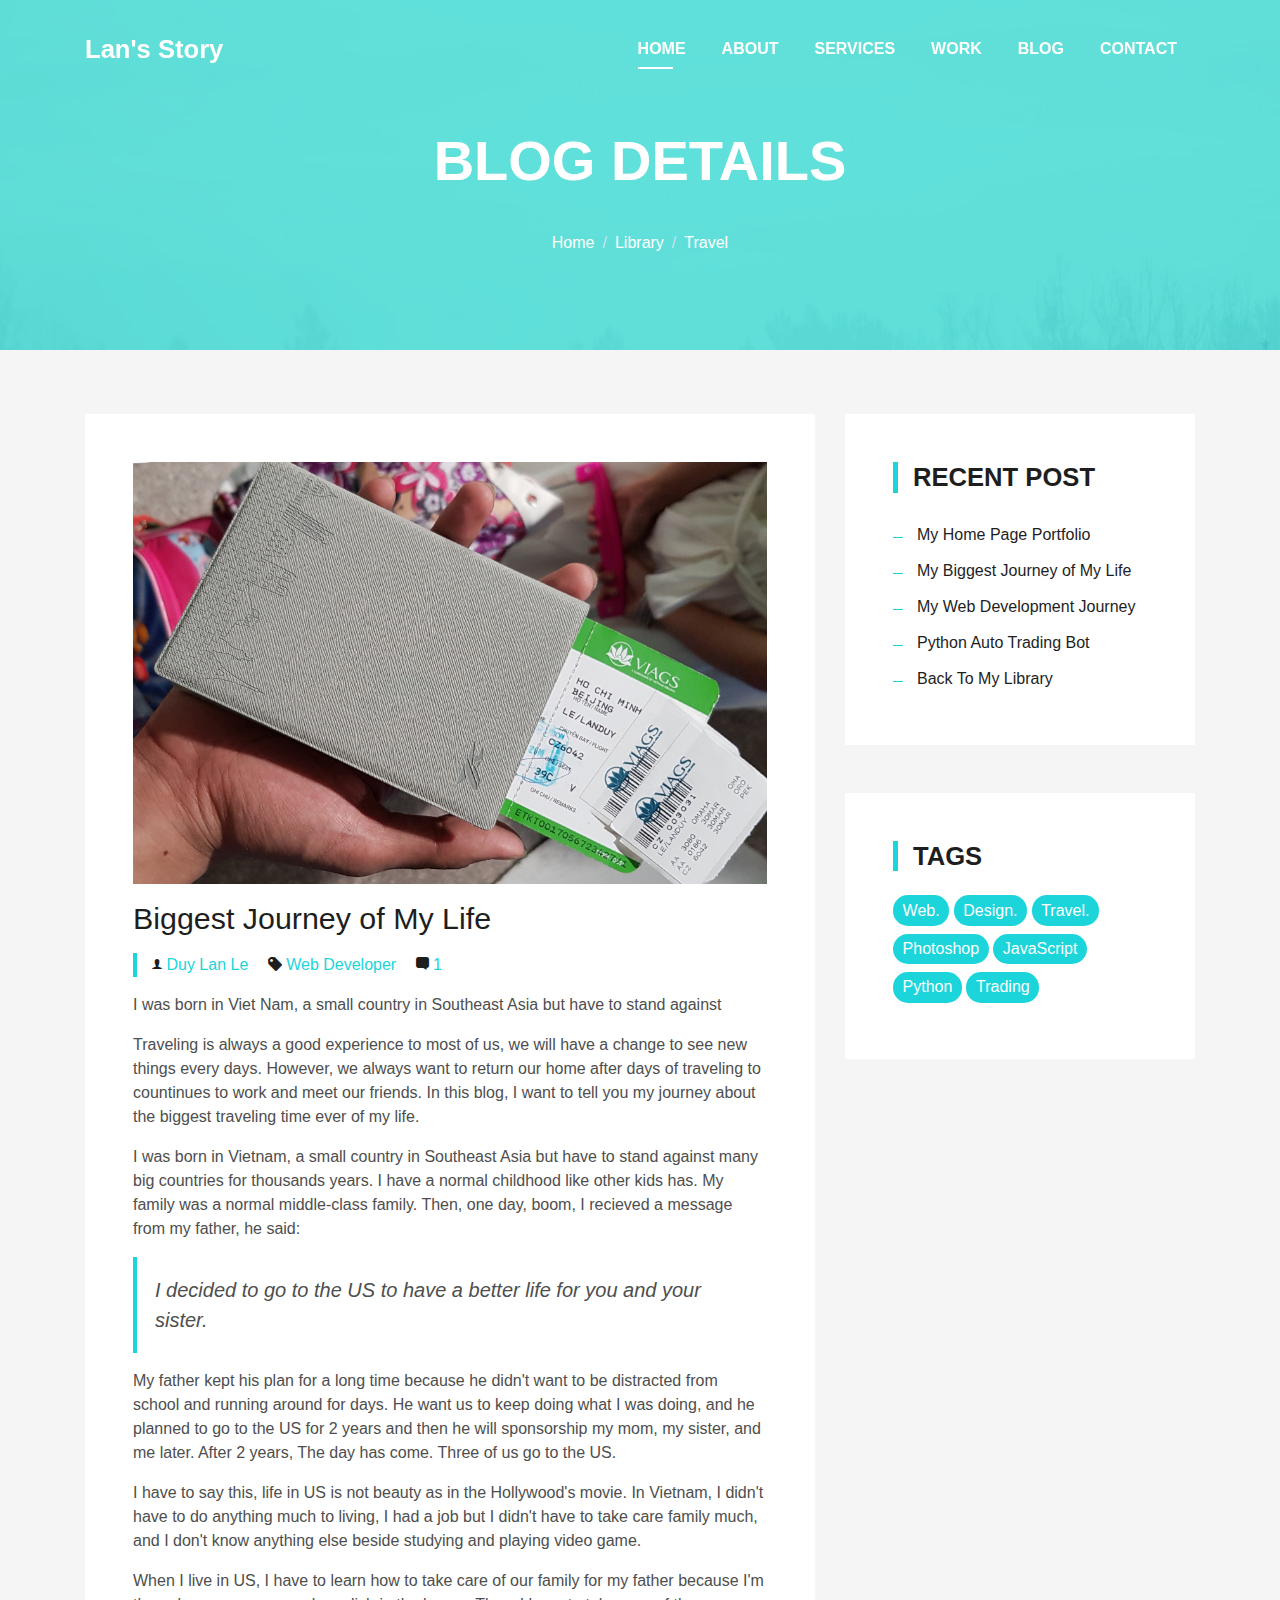
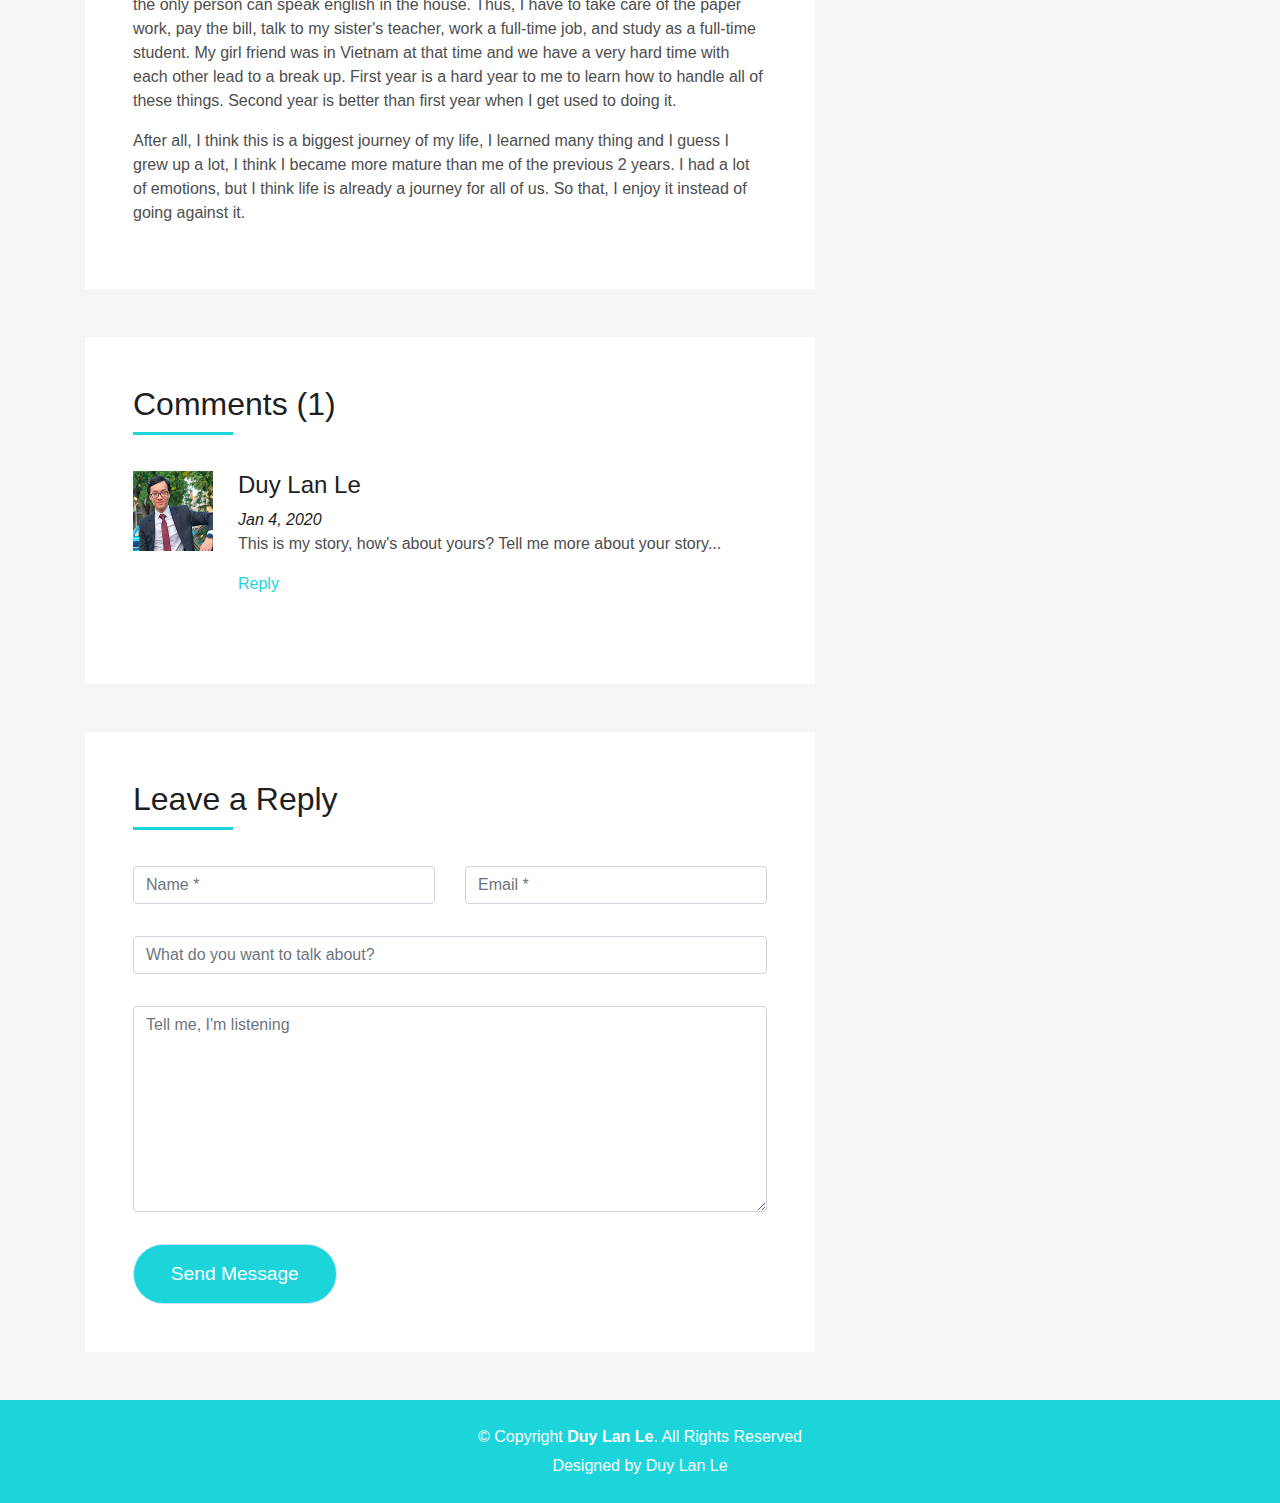
<file: blog-single.html>
<!DOCTYPE html>
<html lang="en">

<head>
  <meta charset="utf-8">
  <meta content="width=device-width, initial-scale=1.0" name="viewport">

  <title>Biggest Journey</title>
  <meta content="" name="description">
  <meta content="" name="keywords">

  <!-- Favicons -->
  <link href="img/favicon.png" rel="icon">
  <link href="img/apple-touch-icon.png" rel="apple-touch-icon">

  <!-- Vendor CSS Files -->
  <link href="css/bootstrap.min.css" rel="stylesheet">
  <link href="css/font-awesome.min.css" rel="stylesheet">
  <link href="css/ionicons.min.css" rel="stylesheet">
  <link href="css/owl.carousel.min.css" rel="stylesheet">
  <link href="css/venobox.css" rel="stylesheet">

  <!-- Template Main CSS File -->
  <link href="css/style.css" rel="stylesheet">
</head>

<body id="page-top">

  <!-- ======= Header/ Navbar ======= -->
  <nav class="navbar navbar-b navbar-trans navbar-expand-md fixed-top" id="mainNav">
    <div class="container">
      <a class="navbar-brand js-scroll" href="#page-top">Lan's Story</a>
      <button class="navbar-toggler collapsed" type="button" data-toggle="collapse" data-target="#navbarDefault" aria-controls="navbarDefault" aria-expanded="false" aria-label="Toggle navigation">
        <span></span>
        <span></span>
        <span></span>
      </button>
      <div class="navbar-collapse collapse justify-content-end" id="navbarDefault">
        <ul class="navbar-nav">
          <li class="nav-item">
            <a class="nav-link js-scroll active" href="index.html">Home</a>
          </li>
          <li class="nav-item">
            <a class="nav-link js-scroll" href="#about">About</a>
          </li>
          <li class="nav-item">
            <a class="nav-link js-scroll" href="#service">Services</a>
          </li>
          <li class="nav-item">
            <a class="nav-link js-scroll" href="#work">Work</a>
          </li>
          <li class="nav-item">
            <a class="nav-link js-scroll" href="#blog">Blog</a>
          </li>
          <li class="nav-item">
            <a class="nav-link js-scroll" href="#contact">Contact</a>
          </li>
        </ul>
      </div>
    </div>
  </nav>

  <div class="intro intro-single route bg-image" style="background-image: url(img/overlay-bg.jpg)">
    <div class="overlay-mf"></div>
    <div class="intro-content display-table">
      <div class="table-cell">
        <div class="container">
          <h2 class="intro-title mb-4">Blog Details</h2>
          <ol class="breadcrumb d-flex justify-content-center">
            <li class="breadcrumb-item">
              <a href="index.html">Home</a>
            </li>
            <li class="breadcrumb-item">
              <a href="library.html">Library</a>
            </li>
            <li class="breadcrumb-item">
              <a href="blog-single.html">Travel</a>
            </li>
          </ol>
        </div>
      </div>
    </div>
  </div>

  <main id="main">

    <!-- ======= Blog Single Section ======= -->
    <section class="blog-wrapper sect-pt4" id="blog">
      <div class="container">
        <div class="row">
          <div class="col-md-8">
            <div class="post-box">
              <div class="post-thumb">
                <img src="img/post-1.jpg" class="img-fluid" alt="">
              </div>
              <div class="post-meta">
                <h1 class="article-title">Biggest Journey of My Life</h1>
                <ul>
                  <li>
                    <span class="ion-ios-person"></span>
                    <a href="index.html">Duy Lan Le</a>
                  </li>
                  <li>
                    <span class="ion-pricetag"></span>
                    <a href="index.html">Web Developer</a>
                  </li>
                  <li>
                    <span class="ion-chatbox"></span>
                    <a href="#">1</a>
                  </li>
                </ul>
              </div>
              <div class="article-content">
                <p>
                  I was born in Viet Nam, a small country in Southeast Asia but have to stand against 
                </p>
                <p>
                  Traveling is always a good experience to most of us, we will have a 
                  change to see new things every days. However, we always want to return
                   our home after days of traveling to countinues to work and meet our
                    friends. In this blog, I want to tell you my journey about the biggest
                     traveling time ever of my life.
                </p>
                <p>
                  I was born in Vietnam, a small country in Southeast Asia but have to stand against
                   many big countries for thousands years. I have a normal childhood like other kids 
                   has. My family was  a normal middle-class family. Then, one day, boom, I recieved 
                   a message from my father, he said:
                </p>
                <blockquote class="blockquote">
                  <p class="mb-0">I decided to go to the US to have a better life for you and your sister.</p>
                </blockquote>
                <p>
                  My father kept his plan for a long time because he didn't want to be distracted from school
                   and running around for days. He want us to keep doing what I was doing, and he planned 
                   to go to the US for 2 years and then he will sponsorship my mom, my sister, and me 
                   later. After 2 years, The day has come. Three of us go to the US.
                </p>
                <p>
                  I have to say this, life in US is not beauty as in the Hollywood's movie. In Vietnam, 
                  I didn't have to do anything much to living, I had a job but I didn't have to take care
                   family much, and I don't know anything else beside studying and playing video game.
                </p>
                <p>
                  When I live in US, I have to learn how to take care of our family 
                  for my father because I'm the only person can speak english in the house. 
                  Thus, I have to take care of the paper work, pay the bill, talk to my sister's 
                  teacher, work a full-time job, and study as a full-time student. My girl friend
                   was in Vietnam at that time and we have a very hard time with each other lead to
                    a break up. First year is a hard year to me to learn how to handle all of these
                     things. Second year is better than first year when I get used to doing it. 
                </p>
                <p>
                  After all, I think this is a biggest journey of my life, I learned many thing and I
                   guess I grew up a lot, I think I became more mature than me of the previous 2 years. 
                   I had a lot of emotions, but I think life is already a journey for all of us. So that, 
                   I enjoy it instead of going against it.
                </p>
              </div>
            </div>
            <div class="box-comments">
              <div class="title-box-2">
                <h4 class="title-comments title-left">Comments (1)</h4>
              </div>
              <ul class="list-comments">
                <li>
                  <div class="comment-avatar">
                    <img src="img/testimonial-2.jpg" alt="">
                  </div>
                  <div class="comment-details">
                    <h4 class="comment-author">Duy Lan Le</h4>
                    <span>Jan 4, 2020</span>
                    <p>
                      This is my story, how's about yours? Tell me more about your story...
                    </p>
                    <a href="#">Reply</a>
                  </div>
                </li>
              </ul>
            </div>
            <div class="form-comments">
              <div class="title-box-2">
                <h3 class="title-left">
                  Leave a Reply
                </h3>
              </div>
              <form class="form-mf">
                <div class="row">
                  <div class="col-md-6 mb-3">
                    <div class="form-group">
                      <input type="text" class="form-control input-mf" id="inputName" placeholder="Name *" required>
                    </div>
                  </div>
                  <div class="col-md-6 mb-3">
                    <div class="form-group">
                      <input type="email" class="form-control input-mf" id="inputEmail1" placeholder="Email *" required>
                    </div>
                  </div>
                  <div class="col-md-12 mb-3">
                    <div class="form-group">
                      <input type="text" class="form-control input-mf" id="inputUrl" placeholder="What do you want to talk about?">
                    </div>
                  </div>
                  <div class="col-md-12 mb-3">
                    <div class="form-group">
                      <textarea id="textMessage" class="form-control input-mf" placeholder="Tell me, I'm listening" name="message" cols="45" rows="8" required></textarea>
                    </div>
                  </div>
                  <div class="col-md-12">
                    <button type="submit" class="button button-a button-big button-rouded">Send Message</button>
                  </div>
                </div>
              </form>
            </div>
          </div>
          <div class="col-md-4">
            <div class="widget-sidebar">
              <h5 class="sidebar-title">Recent Post</h5>
              <div class="sidebar-content">
                <ul class="list-sidebar">
                    <li>
                        <a href="index.html">My Home Page Portfolio</a>
                      </li>  
                  <li>
                    <a href="blog-single.html">My Biggest Journey of My Life</a>
                  </li>
                  <li>
                    <a href="Web_development.html">My Web Development Journey</a>
                  </li>
                  <li>
                    <a href="Trading_Bot.html">Python Auto Trading Bot</a>
                  </li>
                  <li>
                    <a href="library.html">Back To My Library</a>
                  </li>
                </ul>
              </div>
            </div>
            <div class="widget-sidebar widget-tags">
              <h5 class="sidebar-title">Tags</h5>
              <div class="sidebar-content">
                <ul>
                  <li>
                    <a href="#">Web.</a>
                  </li>
                  <li>
                    <a href="#">Design.</a>
                  </li>
                  <li>
                    <a href="#">Travel.</a>
                  </li>
                  <li>
                    <a href="#">Photoshop</a>
                  </li>
                  <li>
                    <a href="#">JavaScript</a>
                  </li>
                  <li>
                    <a href="#">Python</a>
                  </li>
                  <li>
                    <a href="#">Trading</a>
                  </li>
                </ul>
              </div>
            </div>
          </div>
        </div>
      </div><!-- End Blog Single Section -->

  </main><!-- End #main -->

  <!-- ======= Footer ======= -->
  <footer>
    <div class="container">
      <div class="row">
        <div class="col-sm-12">
          <div class="copyright-box">
            <p class="copyright">&copy; Copyright <strong>Duy Lan Le</strong>. All Rights Reserved</p>
            <div class="credits">
              Designed by <a href="index.html">Duy Lan Le</a>
            </div>
          </div>
        </div>
      </div>
    </div>
  </footer><!-- End  Footer -->

  <a href="#" class="back-to-top"><i class="fa fa-chevron-up"></i></a>
  <div id="preloader"></div>

  <!-- Vendor JS Files -->
  <script src="js/jquery.min.js"></script>
  <script src="js/bootstrap.bundle.min.js"></script>
  <script src="js/jquery.easing.min.js"></script>
  <script src="js/validate.js"></script>
  <script src="js/jquery.waypoints.min.js"></script>
  <script src="js/jquery.counterup.min.js"></script>
  <script src="js/owl.carousel.min.js"></script>
  <script src="js/typed.min.js"></script>
  <script src="js/venobox.min.js"></script>

  <!-- Template Main JS File -->
  <script src="js/main.js"></script>

</body>

</html>
</file>
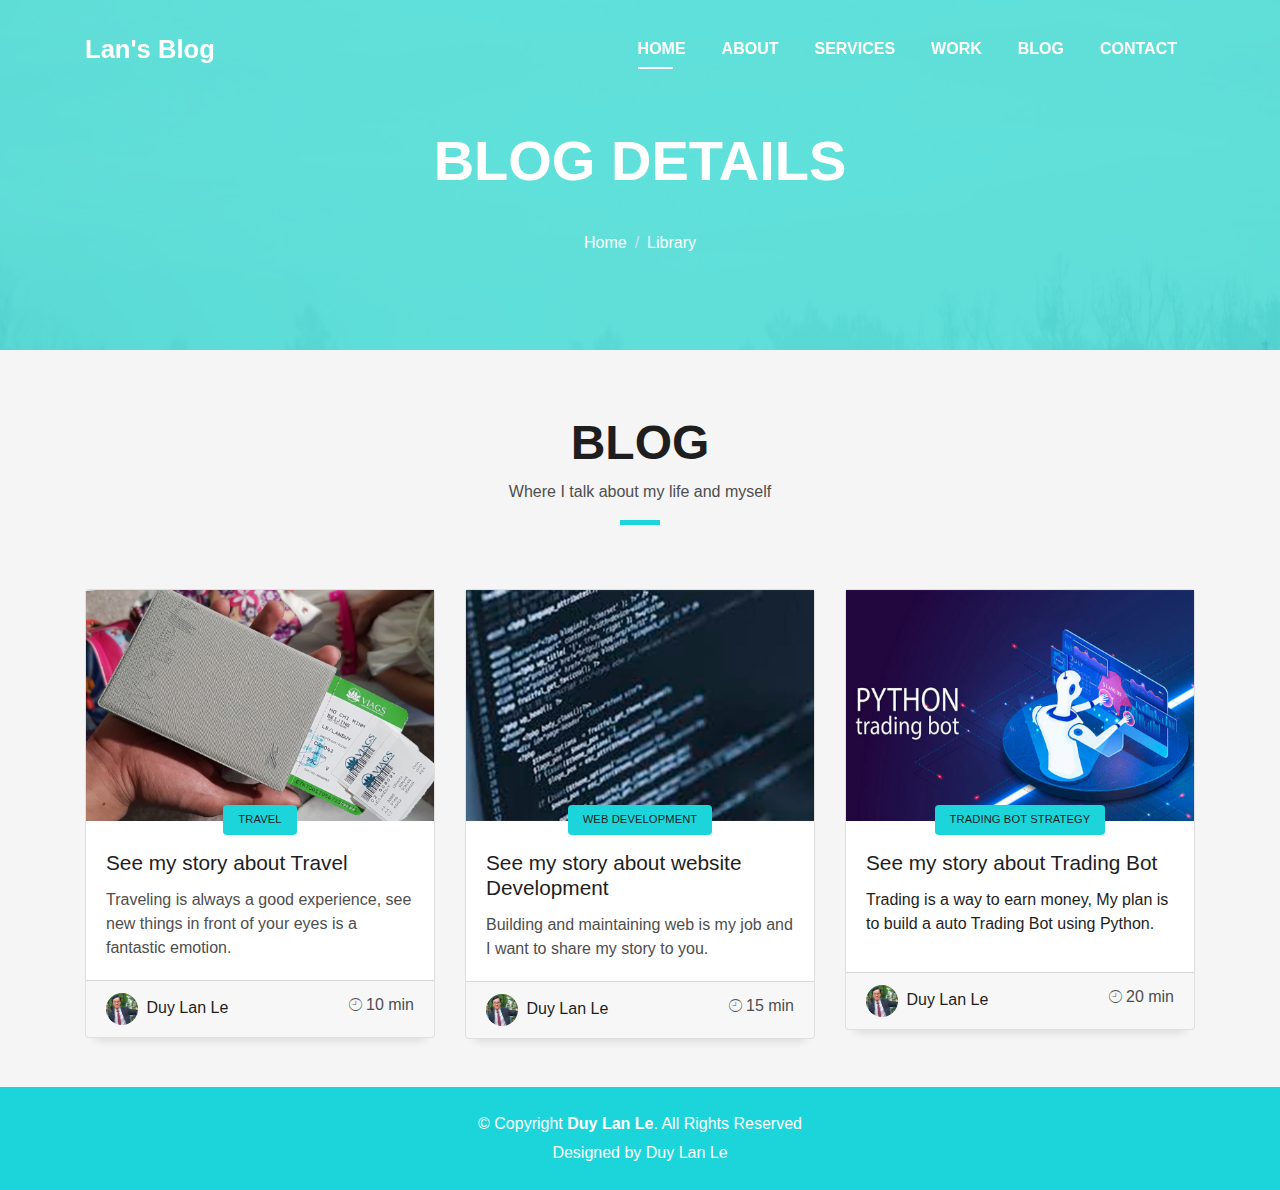
<file: library.html>
<!DOCTYPE html>
<html lang="en">

<head>
  <meta charset="utf-8">
  <meta content="width=device-width, initial-scale=1.0" name="viewport">

  <title>DevFolio Bootstrap Portfolio Template - Blog Single</title>
  <meta content="" name="description">
  <meta content="" name="keywords">

  <!-- Favicons -->
  <link href="img/favicon.png" rel="icon">
  <link href="img/apple-touch-icon.png" rel="apple-touch-icon">

  <!-- Vendor CSS Files -->
  <link href="css/bootstrap.min.css" rel="stylesheet">
  <link href="css/font-awesome.min.css" rel="stylesheet">
  <link href="css/ionicons.min.css" rel="stylesheet">
  <link href="css/owl.carousel.min.css" rel="stylesheet">
  <link href="css/venobox.css" rel="stylesheet">

  <!-- Template Main CSS File -->
  <link href="css/style.css" rel="stylesheet">
</head>

<body id="page-top">

  <!-- ======= Header/ Navbar ======= -->
  <nav class="navbar navbar-b navbar-trans navbar-expand-md fixed-top" id="mainNav">
    <div class="container">
      <a class="navbar-brand js-scroll" href="#page-top">Lan's Blog</a>
      <button class="navbar-toggler collapsed" type="button" data-toggle="collapse" data-target="#navbarDefault" aria-controls="navbarDefault" aria-expanded="false" aria-label="Toggle navigation">
        <span></span>
        <span></span>
        <span></span>
      </button>
      <div class="navbar-collapse collapse justify-content-end" id="navbarDefault">
        <ul class="navbar-nav">
          <li class="nav-item">
            <a class="nav-link js-scroll active" href="index.html">Home</a>
          </li>
          <li class="nav-item">
            <a class="nav-link js-scroll" href="index.html">About</a>
          </li>
          <li class="nav-item">
            <a class="nav-link js-scroll" href="index.html">Services</a>
          </li>
          <li class="nav-item">
            <a class="nav-link js-scroll" href="index.html">Work</a>
          </li>
          <li class="nav-item">
            <a class="nav-link js-scroll" href="index.html">Blog</a>
          </li>
          <li class="nav-item">
            <a class="nav-link js-scroll" href="index.html">Contact</a>
          </li>
        </ul>
      </div>
    </div>
  </nav>

  <div class="intro intro-single route bg-image" style="background-image: url(img/overlay-bg.jpg)">
    <div class="overlay-mf"></div>
    <div class="intro-content display-table">
      <div class="table-cell">
        <div class="container">
          <h2 class="intro-title mb-4">Blog Details</h2>
          <ol class="breadcrumb d-flex justify-content-center">
            <li class="breadcrumb-item">
              <a href="index.html">Home</a>
            </li>
            <li class="breadcrumb-item">
              <a href="library.html">Library</a>
            </li>
          </ol>
        </div>
      </div>
    </div>
  </div>

  <section id="blog" class="blog-mf sect-pt4 route">
    <div class="container">
      <div class="row">
        <div class="col-sm-12">
          <div class="title-box text-center">
            <h3 class="title-a">
              <a href="library.html ">Blog</a>
            </h3>
            <p class="subtitle-a">
              Where I talk about my life and myself
            </p>
            <div class="line-mf"></div>
          </div>
        </div>
      </div>
      <div class="row">
        <div class="col-md-4">
          <div class="card card-blog">
            <div class="card-img">
              <a href="blog-single.html"><img src="img/post-1.jpg" alt="" class="img-fluid"></a>
            </div>
            <div class="card-body">
              <div class="card-category-box">
                <div class="card-category">
                  <h6 class="category"><a href="blog-single.html">Travel</a></h6>
                </div>
              </div>
              <h3 class="card-title"><a href="blog-single.html">See my story about Travel</a></h3>
              <a href="blog-single.html" class="card-description">
                Traveling is always a good experience, see new things in front of your eyes is a fantastic emotion.
              </a>
            </div>
            <div class="card-footer">
              <div class="post-author">
                <a href="#">
                  <img src="img/testimonial-2.jpg" alt="" class="avatar rounded-circle">
                  <span class="author">Duy Lan Le</span>
                </a>
              </div>
              <div class="post-date">
                <span class="ion-ios-clock-outline"></span> 10 min
              </div>
            </div>
          </div>
        </div>
        <div class="col-md-4">
          <div class="card card-blog">
            <div class="card-img">
              <a href="Web_development.html"><img src="img/post-2.jpg" alt="" class="img-fluid"></a>
            </div>
            <div class="card-body">
              <div class="card-category-box">
                <div class="card-category">
                  <h6 class="category"><a href="Web_development.html">Web Development</a></h6>
                </div>
              </div>
              <h3 class="card-title"><a href="Web_development.html">See my story about website Development</a></h3>
              <a href="Web_development.html" class="card-description">
                Building and maintaining web is my job and I want to share my story to you.
              </a>
            </div>
            <div class="card-footer">
              <div class="post-author">
                <a href="#">
                  <img src="img/testimonial-2.jpg" alt="" class="avatar rounded-circle">
                  <span class="author">Duy Lan Le</span>
                </a>
              </div>
              <div class="post-date">
                <span class="ion-ios-clock-outline"></span> 15 min
              </div>
            </div>
          </div>
        </div>
        <div class="col-md-4">
          <div class="card card-blog">
            <div class="card-img">
              <a href="Trading_Bot.html"><img src="img/post-3.jpg" alt="" class="img-fluid"></a>
            </div>
            <div class="card-body">
              <div class="card-category-box">
                <div class="card-category">
                  <h6 class="category"><a href="Trading_Bot.html">Trading Bot Strategy</a></h6>
                </div>
              </div>
              <h3 class="card-title"><a href="Trading_Bot.html">See my story about Trading Bot</a></h3>
              <p class="card-description">
                <a href="Trading_Bot.html">Trading is a way to earn money, My plan is to build a auto Trading Bot using Python.</a>
              </p>
            </div>
            <div class="card-footer">
              <div class="post-author">
                <a href="#">
                  <img src="img/testimonial-2.jpg" alt="" class="avatar rounded-circle">
                  <span class="author">Duy Lan Le</span>
                </a>
              </div>
              <div class="post-date">
                <span class="ion-ios-clock-outline"></span> 20 min
              </div>
            </div>
          </div>
        </div>
      </div>
    </div>
  </section>

  <!-- ======= Footer ======= -->
  <footer>
    <div class="container">
      <div class="row">
        <div class="col-sm-12">
          <div class="copyright-box">
            <p class="copyright">&copy; Copyright <strong>Duy Lan Le</strong>. All Rights Reserved</p>
            <div class="credits">
              Designed by <a href="index.html">Duy Lan Le</a>
            </div>
          </div>
        </div>
      </div>
    </div>
  </footer><!-- End  Footer -->

  <a href="#" class="back-to-top"><i class="fa fa-chevron-up"></i></a>
  <div id="preloader"></div>

  <!-- Vendor JS Files -->
  <script src="js/jquery.min.js"></script>
  <script src="js/bootstrap.bundle.min.js"></script>
  <script src="js/jquery.easing.min.js"></script>
  <script src="js/validate.js"></script>
  <script src="js/jquery.waypoints.min.js"></script>
  <script src="js/jquery.counterup.min.js"></script>
  <script src="js/owl.carousel.min.js"></script>
  <script src="js/typed.min.js"></script>
  <script src="js/venobox.min.js"></script>

  <!-- Template Main JS File -->
  <script src="js/main.js"></script>

</body>

</html>
</file>
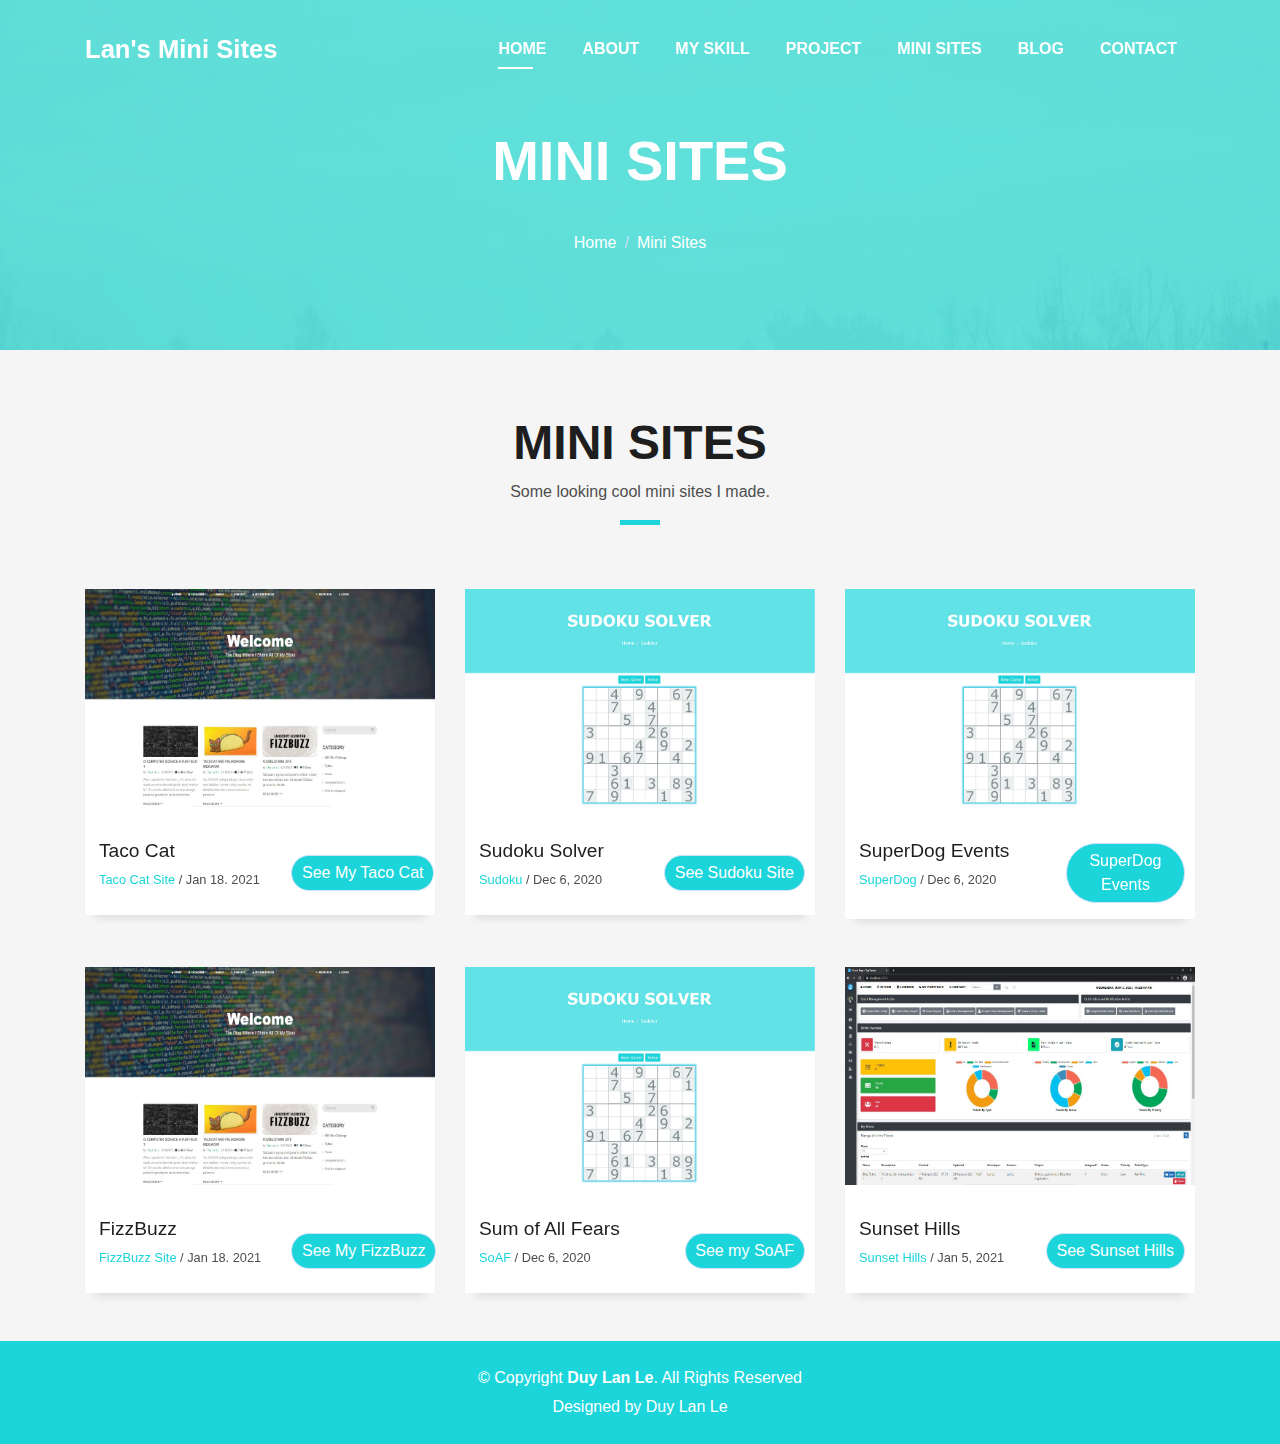
<file: mini_site.html>
<!DOCTYPE html>
<html lang="en">

<head>
  <meta charset="utf-8">
  <meta content="width=device-width, initial-scale=1.0" name="viewport">

  <title>Lan's Mini Sites</title>
  <meta content="" name="description">
  <meta content="" name="keywords">

  <!-- Favicons -->
  <link href="img/favicon.png" rel="icon">
  <link href="img/apple-touch-icon.png" rel="apple-touch-icon">

  <!-- Vendor CSS Files -->
  <link href="css/bootstrap.min.css" rel="stylesheet">
  <link href="css/font-awesome.min.css" rel="stylesheet">
  <link href="css/ionicons.min.css" rel="stylesheet">
  <link href="css/owl.carousel.min.css" rel="stylesheet">
  <link href="css/venobox.css" rel="stylesheet">
  <link href="https://cdnjs.cloudflare.com/ajax/libs/font-awesome/4.7.0/css/font-awesome.min.css" rel="stylesheet">

  <!-- Template Main CSS File -->
  <link href="css/style.css" rel="stylesheet">
  <link href="css/sweetalert2.css" rel="stylesheet">
</head>

<body id="page-top">

  <!-- ======= Header/ Navbar ======= -->
  <nav class="navbar navbar-b navbar-trans navbar-expand-md fixed-top" id="mainNav">
    <div class="container">
      <a class="navbar-brand js-scroll" href="#page-top">Lan's Mini Sites</a>
      <button class="navbar-toggler collapsed" type="button" data-toggle="collapse" data-target="#navbarDefault" aria-controls="navbarDefault" aria-expanded="false" aria-label="Toggle navigation">
        <span></span>
        <span></span>
        <span></span>
      </button>
      <div class="navbar-collapse collapse justify-content-end" id="navbarDefault">
        <ul class="navbar-nav">
          <li class="nav-item">
            <a class="nav-link js-scroll active" href="index.html">Home</a>
          </li>
          <li class="nav-item">
            <a class="nav-link js-scroll" href="index.html">About</a>
          </li>
          <li class="nav-item">
            <a class="nav-link js-scroll" href="index.html">My Skill</a>
          </li>
          <li class="nav-item">
            <a class="nav-link js-scroll" href="project_site.html">Project</a>
          </li>
          <li class="nav-item">
            <a class="nav-link js-scroll" href="mini_site.html">Mini Sites</a>
          </li>
          <li class="nav-item">
            <a class="nav-link js-scroll" href="library.html">Blog</a>
          </li>
          <li class="nav-item">
            <a class="nav-link js-scroll" href="contact.html">Contact</a>
          </li>
        </ul>
      </div>
    </div>
  </nav>

  <div class="intro intro-single route bg-image" style="background-image: url(img/overlay-bg.jpg)">
    <div class="overlay-mf"></div>
    <div class="intro-content display-table">
      <div class="table-cell">
        <div class="container">
          <h2 class="intro-title mb-4">Mini Sites</h2>
          <ol class="breadcrumb d-flex justify-content-center">
            <li class="breadcrumb-item">
              <a href="index.html">Home</a>
            </li>
            <li class="breadcrumb-item">
              <a href="mini_site.html">Mini Sites</a>
            </li>
          </ol>
        </div>
      </div>
    </div>
  </div>

  <section id="minisites" class="portfolio-mf sect-pt4 route">
    <div class="container">
      <div class="row">
        <div class="col-sm-12">
          <div class="title-box text-center">
            <h3 class="title-a">
              <a href="project_site.html">Mini Sites</a>
            </h3>
            <p class="subtitle-a">
              Some looking cool mini sites I made.
            </p>
            <div class="line-mf"></div>
          </div>
        </div>
      </div>
      <div class="row">
        <div class="col-md-4">
          <div class="work-box">
            <a href="img/work-1.jpg" data-gall="portfolioGallery" class="venobox">
              <div class="work-img">
                <img src="img/work-1.jpg" alt="" class="img-fluid">
              </div>
            </a>
            <div class="work-content">
              <div class="row">
                <div class="col-sm-7">
                  <h2 class="w-title">Taco Cat</h2>
                  <div class="w-more">
                    <span class="w-ctegory">Taco Cat Site</span> / <span class="w-date">Jan 18. 2021</span>
                  </div>
                </div>
                <div class="col-sm-5">
                  <div class="row">
                    <div class="w-like">
                      <button onclick="project_popup1()" class="button button-a btn-sm button-rouded">See My Taco Cat</button>
                    </div>
                    
                  </div>
                </div>
              </div>
            </div>
          </div>
        </div>
        <div class="col-md-4">
          <div class="work-box">
            <a href="img/project-1.jpg" data-gall="portfolioGallery" class="venobox">
              <div class="work-img">
                <img src="img/project-1.jpg" alt="" class="img-fluid">
              </div>
            </a>
            <div class="work-content">
              <div class="row">
                <div class="col-sm-6">
                  <h2 class="w-title">Sudoku Solver</h2>
                  <div class="w-more">
                    <span class="w-ctegory">Sudoku</span> / <span class="w-date">Dec 6, 2020</span>
                  </div>
                </div>
                <div class="col-sm-6">
                  <div class="w-like">
                    <button onclick="project_popup2()" class="button button-a btn-sm button-rouded">See Sudoku Site</button>
                  </div>
                </div>
              </div>
            </div>
          </div>
        </div>
        <div class="col-md-4">
          <div class="work-box">
            <a href="img/project-1.jpg" data-gall="portfolioGallery" class="venobox">
              <div class="work-img">
                <img src="img/project-1.jpg" alt="" class="img-fluid">
              </div>
            </a>
            <div class="work-content">
              <div class="row">
                <div class="col-sm-7">
                  <h2 class="w-title">SuperDog Events</h2>
                  <div class="w-more">
                    <span class="w-ctegory">SuperDog</span> / <span class="w-date">Dec 6, 2020</span>
                  </div>
                </div>
                <div class="col-sm-5">
                  <div class="w-like">
                    <button onclick="project_popup2()" class="button button-a btn-sm button-rouded">SuperDog Events</button>
                  </div>
                </div>
              </div>
            </div>
          </div>
        </div>
      </div>
      <div class="row">
        <div class="col-md-4">
          <div class="work-box">
            <a href="img/work-1.jpg" data-gall="portfolioGallery" class="venobox">
              <div class="work-img">
                <img src="img/work-1.jpg" alt="" class="img-fluid">
              </div>
            </a>
            <div class="work-content">
              <div class="row">
                <div class="col-sm-7">
                  <h2 class="w-title">FizzBuzz</h2>
                  <div class="w-more">
                    <span class="w-ctegory">FizzBuzz Site</span> / <span class="w-date">Jan 18. 2021</span>
                  </div>
                </div>
                <div class="col-sm-5">
                  <div class="row">
                    <div class="w-like">
                      <button onclick="project_popup1()" class="button button-a btn-sm button-rouded">See My FizzBuzz</button>
                    </div>
                    
                  </div>
                </div>
              </div>
            </div>
          </div>
        </div>
        <div class="col-md-4">
          <div class="work-box">
            <a href="img/project-1.jpg" data-gall="portfolioGallery" class="venobox">
              <div class="work-img">
                <img src="img/project-1.jpg" alt="" class="img-fluid">
              </div>
            </a>
            <div class="work-content">
              <div class="row">
                <div class="col-sm-6">
                  <h2 class="w-title">Sum of All Fears</h2>
                  <div class="w-more">
                    <span class="w-ctegory">SoAF</span> / <span class="w-date">Dec 6, 2020</span>
                  </div>
                </div>
                <div class="col-sm-6">
                  <div class="w-like">
                    <button onclick="project_popup2()" class="button button-a btn-sm button-rouded">See my SoAF</button>
                  </div>
                </div>
              </div>
            </div>
          </div>
        </div>
        <div class="col-md-4">
          <div class="work-box">
            <a href="img/work-3.jpg" data-gall="portfolioGallery" class="venobox">
              <div class="work-img">
                <img src="img/work-3.jpg" alt="" class="img-fluid">
              </div>
            </a>
            <div class="work-content">
              <div class="row">
                <div class="col-sm-6">
                  <h2 class="w-title">Sunset Hills</h2>
                  <div class="w-more">
                    <span class="w-ctegory">Sunset Hills</span> / <span class="w-date">Jan 5, 2021</span>
                  </div>
                </div>
                <div class="col-sm-6">
                  <div class="w-like">
                    <button onclick="project_popup3()" class="button button-a btn-sm button-rouded">See Sunset Hills</button>
                  </div>
                </div>
              </div>
            </div>
          </div>
        </div>
      </div>
      
      
  </section>

  <!-- ======= Footer ======= -->
  <footer>
    <div class="container">
      <div class="row">
        <div class="col-sm-12">
          <div class="copyright-box">
            <p class="copyright">&copy; Copyright <strong>Duy Lan Le</strong>. All Rights Reserved</p>
            <div class="credits">
              Designed by <a href="index.html">Duy Lan Le</a>
            </div>
          </div>
        </div>
      </div>
    </div>
  </footer><!-- End  Footer -->

  <a href="#" class="back-to-top"><i class="fa fa-chevron-up"></i></a>
  <div id="preloader"></div>

  <!-- Vendor JS Files -->
  <script src="js/jquery.min.js"></script>
  <script src="js/bootstrap.bundle.min.js"></script>
  <script src="js/jquery.easing.min.js"></script>
  <script src="js/validate.js"></script>
  <script src="js/jquery.waypoints.min.js"></script>
  <script src="js/jquery.counterup.min.js"></script>
  <script src="js/owl.carousel.min.js"></script>
  <script src="js/typed.min.js"></script>
  <script src="js/venobox.min.js"></script>
  <script src="js/site.js"></script>

  <!-- Template Main JS File -->
  <script src="js/main.js"></script>

</body>

</html>
</file>
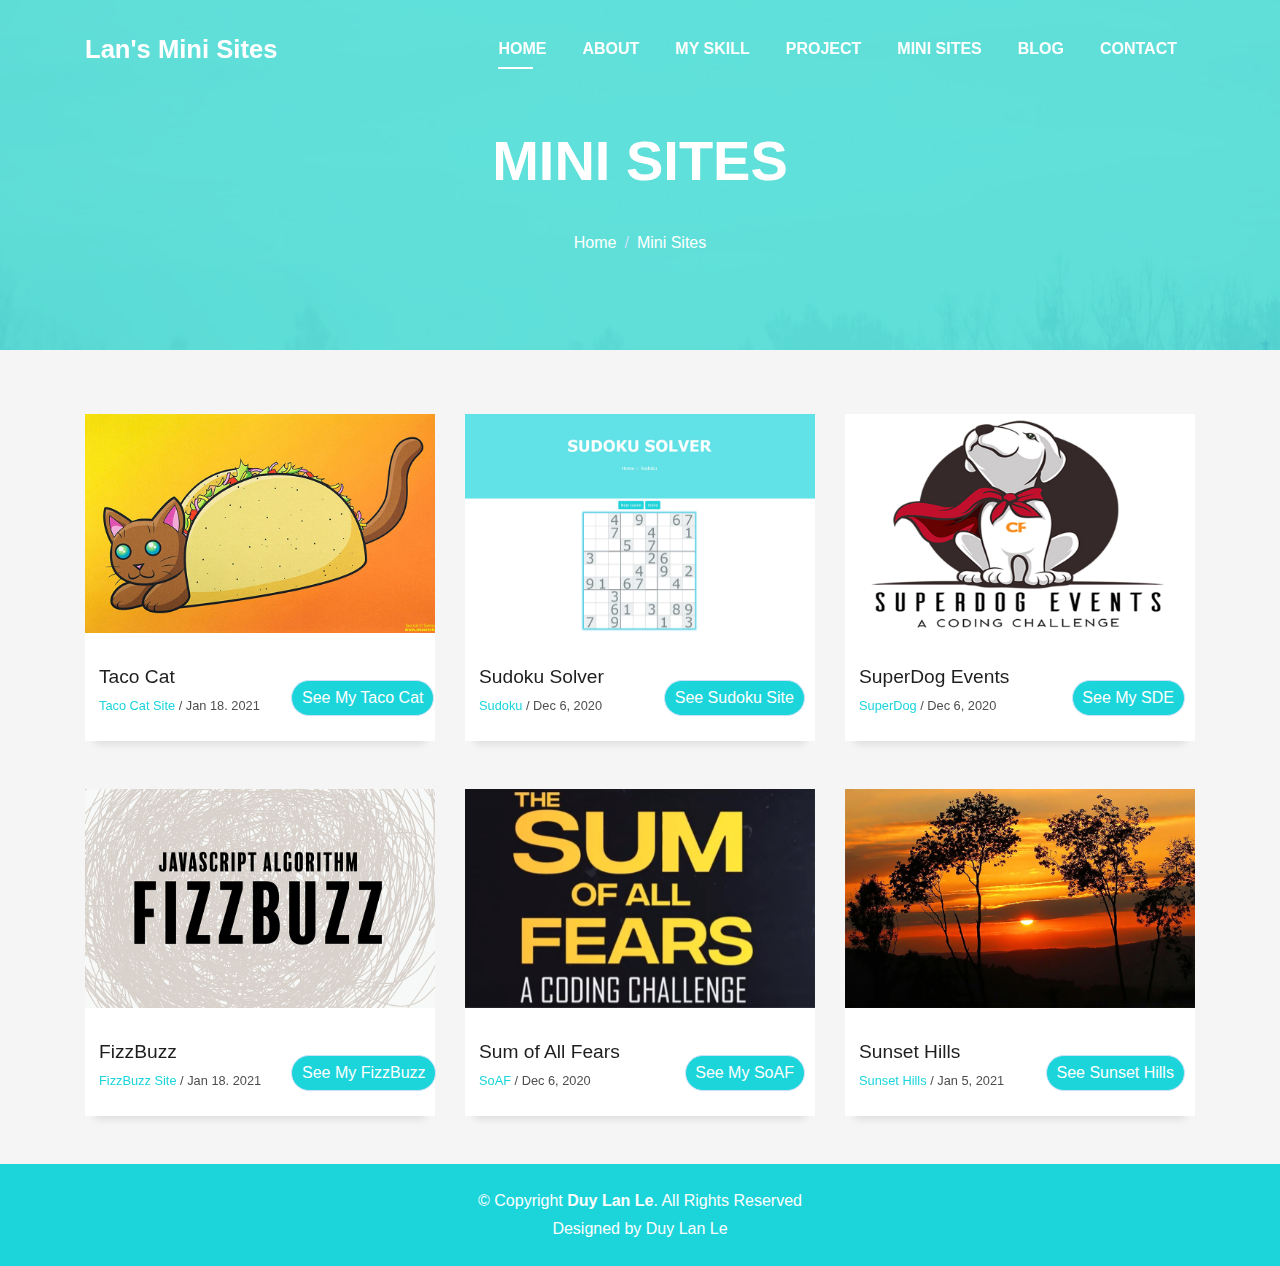
<file: mini_sites.html>
<!DOCTYPE html>
<html lang="en">

<head>
  <meta charset="utf-8">
  <meta content="width=device-width, initial-scale=1.0" name="viewport">

  <title>Lan's Mini Sites</title>
  <meta content="" name="description">
  <meta content="" name="keywords">

  <!-- Favicons -->
  <link href="img/favicon.png" rel="icon">
  <link href="img/apple-touch-icon.png" rel="apple-touch-icon">

  <!-- Vendor CSS Files -->
  <link href="css/bootstrap.min.css" rel="stylesheet">
  <link href="css/font-awesome.min.css" rel="stylesheet">
  <link href="css/ionicons.min.css" rel="stylesheet">
  <link href="css/owl.carousel.min.css" rel="stylesheet">
  <link href="css/venobox.css" rel="stylesheet">
  <link href="https://cdnjs.cloudflare.com/ajax/libs/font-awesome/4.7.0/css/font-awesome.min.css" rel="stylesheet">

  <!-- Template Main CSS File -->
  <link href="css/style.css" rel="stylesheet">
  <link href="css/sweetalert2.css" rel="stylesheet">
</head>

<body>

  <!-- ======= Header/ Navbar ======= -->
  <nav class="navbar navbar-b navbar-trans navbar-expand-md fixed-top" id="mainNav">
    <div class="container">
      <a class="navbar-brand js-scroll" href="#page-top">Lan's Mini Sites</a>
      <button class="navbar-toggler collapsed" type="button" data-toggle="collapse" data-target="#navbarDefault" aria-controls="navbarDefault" aria-expanded="false" aria-label="Toggle navigation">
        <span></span>
        <span></span>
        <span></span>
      </button>
      <div class="navbar-collapse collapse justify-content-end" id="navbarDefault">
        <ul class="navbar-nav">
          <li class="nav-item">
            <a class="nav-link js-scroll active" target="_blank" href="index.html">Home</a>
          </li>
          <li class="nav-item">
            <a class="nav-link js-scroll" target="_blank" href="index.html">About</a>
          </li>
          <li class="nav-item">
            <a class="nav-link js-scroll" target="_blank" href="index.html">My Skill</a>
          </li>
          <li class="nav-item">
            <a class="nav-link js-scroll" target="_blank" href="project_site.html">Project</a>
          </li>
          <li class="nav-item">
            <a class="nav-link js-scroll" href="mini_sites.html">Mini Sites</a>
          </li>
          <li class="nav-item">
            <a class="nav-link js-scroll" target="_blank" href="library.html">Blog</a>
          </li>
          <li class="nav-item">
            <a class="nav-link js-scroll" target="_blank" href="contact.html">Contact</a>
          </li>
        </ul>
      </div>
    </div>
  </nav>

  <div class="intro intro-single route bg-image" style="background-image: url(img/overlay-bg.jpg)">
    <div class="overlay-mf"></div>
    <div class="intro-content display-table">
      <div class="table-cell">
        <div class="container">
          <h2 class="intro-title mb-4">Mini Sites</h2>
          <ol class="breadcrumb d-flex justify-content-center">
            <li class="breadcrumb-item">
              <a target="_blank" href="index.html">Home</a>
            </li>
            <li class="breadcrumb-item">
              <a href="mini_sites.html">Mini Sites</a>
            </li>
          </ol>
        </div>
      </div>
    </div>
  </div>

  <section id="minisites" class="portfolio-mf sect-pt4 route">
    <div class="container">
      
      <div class="row">
        <div class="col-md-4">
          <div class="work-box">
            <a href="img/taco-cat.jpg" data-gall="portfolioGallery" class="venobox">
              <div class="work-img">
                <img src="img/taco-cat.jpg" alt="" class="img-fluid">
              </div>
            </a>
            <div class="work-content">
              <div class="row">
                <div class="col-sm-7">
                  <h2 class="w-title">Taco Cat</h2>
                  <div class="w-more">
                    <span class="w-ctegory">Taco Cat Site</span> / <span class="w-date">Jan 18. 2021</span>
                  </div>
                </div>
                <div class="col-sm-5">
                  <div class="row">
                    <div class="w-like">
                      <button onclick="minisites_popup1()" class="button button-a btn-sm button-rouded">See My Taco Cat</button>
                    </div>
                  </div>
                </div>
              </div>
            </div>
          </div>
        </div>
        <div class="col-md-4">
          <div class="work-box">
            <a href="img/project-1.jpg" data-gall="portfolioGallery" class="venobox">
              <div class="work-img">
                <img src="img/project-1.jpg" alt="" class="img-fluid">
              </div>
            </a>
            <div class="work-content">
              <div class="row">
                <div class="col-sm-6">
                  <h2 class="w-title">Sudoku Solver</h2>
                  <div class="w-more">
                    <span class="w-ctegory">Sudoku</span> / <span class="w-date">Dec 6, 2020</span>
                  </div>
                </div>
                <div class="col-sm-6">
                  <div class="w-like">
                    <button onclick="minisites_popup2()" class="button button-a btn-sm button-rouded">See Sudoku Site</button>
                  </div>
                </div>
              </div>
            </div>
          </div>
        </div>
        <div class="col-md-4">
          <div class="work-box">
            <a href="img/superdog.jpg" data-gall="portfolioGallery" class="venobox">
              <div class="work-img">
                <img src="img/superdog.jpg" alt="" class="img-fluid">
              </div>
            </a>
            <div class="work-content">
              <div class="row">
                <div class="col-sm-7">
                  <h2 class="w-title">SuperDog Events</h2>
                  <div class="w-more">
                    <span class="w-ctegory">SuperDog</span> / <span class="w-date">Dec 6, 2020</span>
                  </div>
                </div>
                <div class="col-sm-5">
                  <div class="w-like">
                    <button onclick="minisites_popup3()" class="button button-a btn-sm button-rouded">See My SDE</button>
                  </div>
                </div>
              </div>
            </div>
          </div>
        </div>
      </div>
      <div class="row">
        <div class="col-md-4">
          <div class="work-box">
            <a href="img/fizzbuzz.jpg" data-gall="portfolioGallery" class="venobox">
              <div class="work-img">
                <img src="img/fizzbuzz.jpg" alt="" class="img-fluid">
              </div>
            </a>
            <div class="work-content">
              <div class="row">
                <div class="col-sm-7">
                  <h2 class="w-title">FizzBuzz</h2>
                  <div class="w-more">
                    <span class="w-ctegory">FizzBuzz Site</span> / <span class="w-date">Jan 18. 2021</span>
                  </div>
                </div>
                <div class="col-sm-5">
                  <div class="row">
                    <div class="w-like">
                      <button onclick="minisites_popup4()" class="button button-a btn-sm button-rouded">See My FizzBuzz</button>
                    </div>
                    
                  </div>
                </div>
              </div>
            </div>
          </div>
        </div>
        <div class="col-md-4">
          <div class="work-box">
            <a href="img/SumOfAllFears.jpg" data-gall="portfolioGallery" class="venobox">
              <div class="work-img">
                <img src="img/SumOfAllFears.jpg" alt="" class="img-fluid">
              </div>
            </a>
            <div class="work-content">
              <div class="row">
                <div class="col-sm-6">
                  <h2 class="w-title">Sum of All Fears</h2>
                  <div class="w-more">
                    <span class="w-ctegory">SoAF</span> / <span class="w-date">Dec 6, 2020</span>
                  </div>
                </div>
                <div class="col-sm-6">
                  <div class="w-like">
                    <button onclick="minisites_popup5()" class="button button-a btn-sm button-rouded">See My SoAF</button>
                  </div>
                </div>
              </div>
            </div>
          </div>
        </div>
        <div class="col-md-4">
          <div class="work-box">
            <a href="img/sunset.jpg" data-gall="portfolioGallery" class="venobox">
              <div class="work-img">
                <img src="img/sunset.jpg" alt="" class="img-fluid">
              </div>
            </a>
            <div class="work-content">
              <div class="row">
                <div class="col-sm-6">
                  <h2 class="w-title">Sunset Hills</h2>
                  <div class="w-more">
                    <span class="w-ctegory">Sunset Hills</span> / <span class="w-date">Jan 5, 2021</span>
                  </div>
                </div>
                <div class="col-sm-6">
                  <div class="w-like">
                    <button onclick="minisites_popup6()" class="button button-a btn-sm button-rouded">See Sunset Hills</button>
                  </div>
                </div>
              </div>
            </div>
          </div>
        </div>
      </div>
      
      
  </section>

  <!-- ======= Footer ======= -->
  <footer>
    <div class="container">
      <div class="row">
        <div class="col-sm-12">
          <div class="copyright-box">
            <p class="copyright">&copy; Copyright <strong>Duy Lan Le</strong>. All Rights Reserved</p>
            <div class="credits">
              Designed by <a href="index.html">Duy Lan Le</a>
            </div>
          </div>
        </div>
      </div>
    </div>
  </footer><!-- End  Footer -->

  <a href="#" class="back-to-top"><i class="fa fa-chevron-up"></i></a>
  <div id="preloader"></div>

  <!-- Vendor JS Files -->
  <script src="js/jquery.min.js"></script>
  <script src="js/bootstrap.bundle.min.js"></script>
  <script src="js/jquery.easing.min.js"></script>
  <script src="js/validate.js"></script>
  <script src="js/jquery.waypoints.min.js"></script>
  <script src="js/jquery.counterup.min.js"></script>
  <script src="js/owl.carousel.min.js"></script>
  <script src="js/typed.min.js"></script>
  <script src="js/venobox.min.js"></script>
  <script src="js/site.js"></script>
  <script src="js/sweetalert2.all.js"></script>
  <script src="js/sweetalert2.all.min.js"></script>
  <!-- Template Main JS File -->
  <script src="js/main.js"></script>

</body>

</html>
</file>
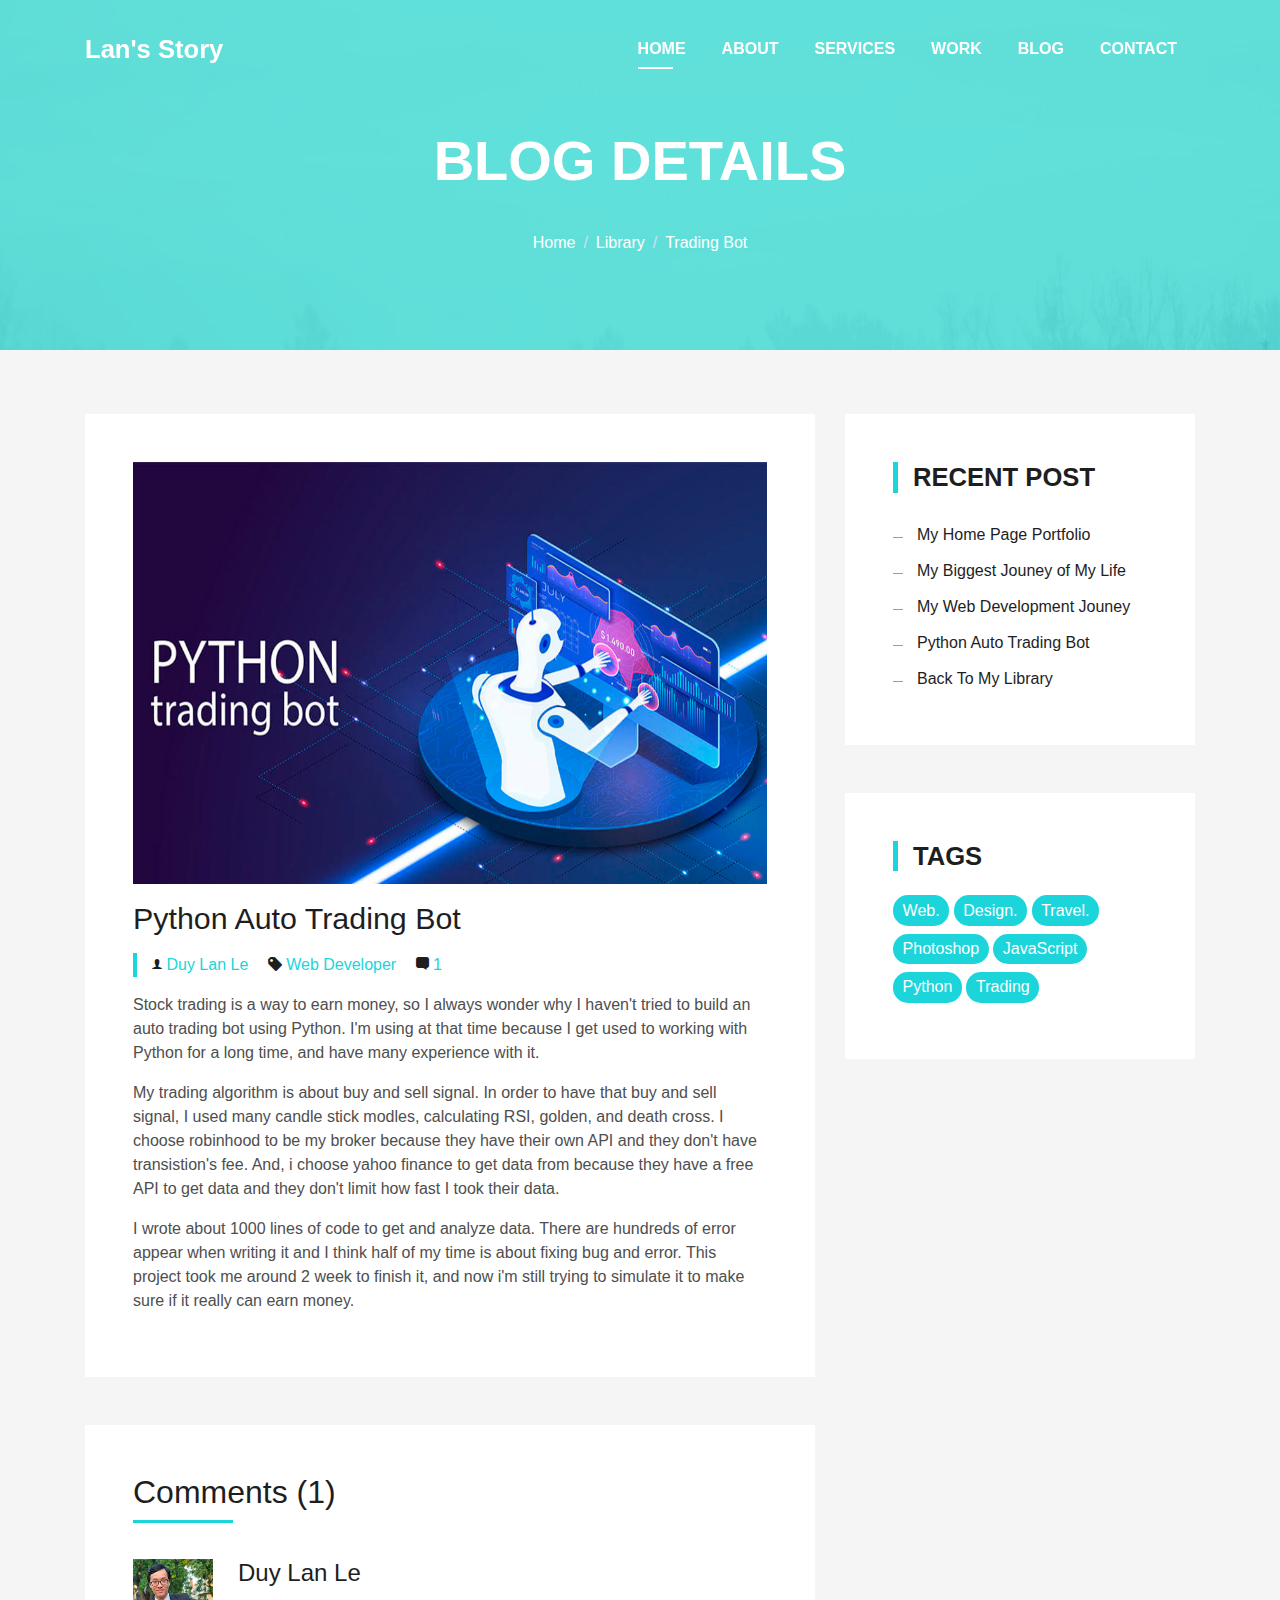
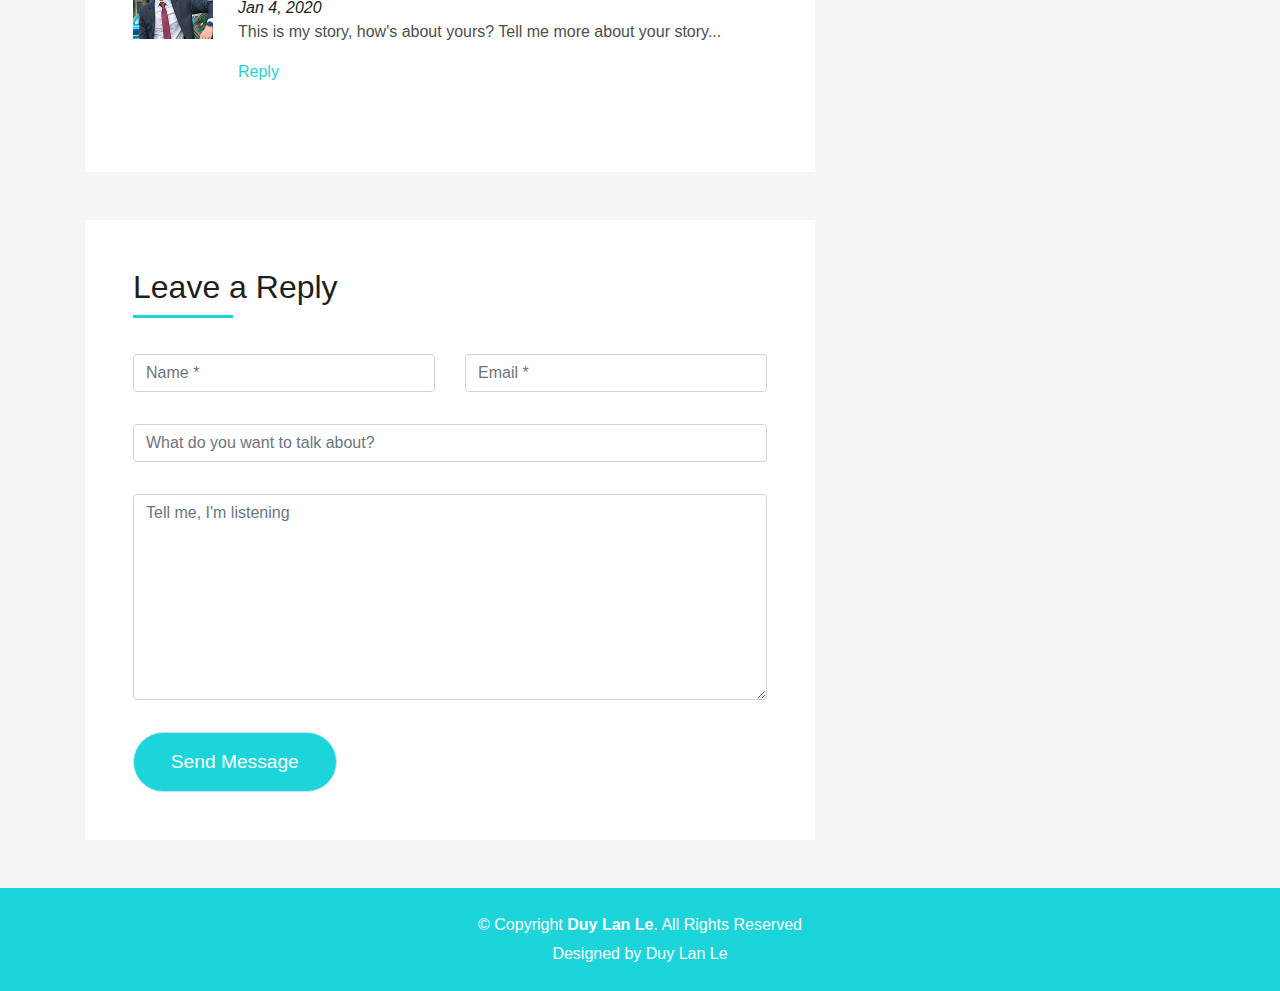
<file: Trading_Bot.html>
<!DOCTYPE html>
<html lang="en">

<head>
  <meta charset="utf-8">
  <meta content="width=device-width, initial-scale=1.0" name="viewport">

  <title>DevFolio Bootstrap Portfolio Template - Blog Single</title>
  <meta content="" name="description">
  <meta content="" name="keywords">

  <!-- Favicons -->
  <link href="img/favicon.png" rel="icon">
  <link href="img/apple-touch-icon.png" rel="apple-touch-icon">

  <!-- Vendor CSS Files -->
  <link href="css/bootstrap.min.css" rel="stylesheet">
  <link href="css/font-awesome.min.css" rel="stylesheet">
  <link href="css/ionicons.min.css" rel="stylesheet">
  <link href="css/owl.carousel.min.css" rel="stylesheet">
  <link href="css/venobox.css" rel="stylesheet">

  <!-- Template Main CSS File -->
  <link href="css/style.css" rel="stylesheet">
</head>

<body id="page-top">

  <!-- ======= Header/ Navbar ======= -->
  <nav class="navbar navbar-b navbar-trans navbar-expand-md fixed-top" id="mainNav">
    <div class="container">
      <a class="navbar-brand js-scroll" href="#page-top">Lan's Story</a>
      <button class="navbar-toggler collapsed" type="button" data-toggle="collapse" data-target="#navbarDefault" aria-controls="navbarDefault" aria-expanded="false" aria-label="Toggle navigation">
        <span></span>
        <span></span>
        <span></span>
      </button>
      <div class="navbar-collapse collapse justify-content-end" id="navbarDefault">
        <ul class="navbar-nav">
          <li class="nav-item">
            <a class="nav-link js-scroll active" href="index.html">Home</a>
          </li>
          <li class="nav-item">
            <a class="nav-link js-scroll" href="#about">About</a>
          </li>
          <li class="nav-item">
            <a class="nav-link js-scroll" href="#service">Services</a>
          </li>
          <li class="nav-item">
            <a class="nav-link js-scroll" href="#work">Work</a>
          </li>
          <li class="nav-item">
            <a class="nav-link js-scroll" href="#blog">Blog</a>
          </li>
          <li class="nav-item">
            <a class="nav-link js-scroll" href="#contact">Contact</a>
          </li>
        </ul>
      </div>
    </div>
  </nav>

  <div class="intro intro-single route bg-image" style="background-image: url(img/overlay-bg.jpg)">
    <div class="overlay-mf"></div>
    <div class="intro-content display-table">
      <div class="table-cell">
        <div class="container">
          <h2 class="intro-title mb-4">Blog Details</h2>
          <ol class="breadcrumb d-flex justify-content-center">
            <li class="breadcrumb-item">
              <a href="index.html">Home</a>
            </li>
            <li class="breadcrumb-item">
              <a href="library.html">Library</a>
            </li>
            <li class="breadcrumb-item">
                <a href="Trading_Bot.html">Trading Bot</a>
              </li>
            
          </ol>
        </div>
      </div>
    </div>
  </div>

  <main id="main">

    <!-- ======= Blog Single Section ======= -->
    <section class="blog-wrapper sect-pt4" id="blog">
      <div class="container">
        <div class="row">
          <div class="col-md-8">
            <div class="post-box">
              <div class="post-thumb">
                <img src="img/post-3.jpg" class="img-fluid" alt="">
              </div>
              <div class="post-meta">
                <h1 class="article-title">Python Auto Trading Bot</h1>
                <ul>
                  <li>
                    <span class="ion-ios-person"></span>
                    <a href="index.html">Duy Lan Le</a>
                  </li>
                  <li>
                    <span class="ion-pricetag"></span>
                    <a href="index.html">Web Developer</a>
                  </li>
                  <li>
                    <span class="ion-chatbox"></span>
                    <a href="#">1</a>
                  </li>
                </ul>
              </div>
              <div class="article-content">
                <p>
                    Stock trading is a way to earn money, so I always wonder 
                    why I haven't tried to build an auto trading bot using
                     Python. I'm using at that time because I get used to
                      working with Python for a long time, and have many 
                      experience with it.
                </p>
                <p>
                    My trading algorithm is about buy and sell signal. 
                    In order to have that buy and sell signal, I used many 
                    candle stick modles, calculating RSI, golden, and death 
                    cross. I choose robinhood to be my broker because they 
                    have their own API and they don't have transistion's fee. And, i
                     choose yahoo finance to get data from because they have a 
                     free API to get data and they don't limit how fast I took 
                     their data.
                </p>
                <p>
                    I wrote about 1000 lines of code to get and analyze 
                    data. There are hundreds of error appear when writing
                     it and I think half of my time is about fixing bug and
                      error. This project took me around 2 week to finish 
                      it, and now i'm still trying to simulate it to make
                       sure if it really can earn money.
                </p>
                
              </div>
            </div>
            <div class="box-comments">
              <div class="title-box-2">
                <h4 class="title-comments title-left">Comments (1)</h4>
              </div>
              <ul class="list-comments">
                <li>
                  <div class="comment-avatar">
                    <img src="img/testimonial-2.jpg" alt="">
                  </div>
                  <div class="comment-details">
                    <h4 class="comment-author">Duy Lan Le</h4>
                    <span>Jan 4, 2020</span>
                    <p>
                      This is my story, how's about yours? Tell me more about your story...
                    </p>
                    <a href="#">Reply</a>
                  </div>
                </li>
              </ul>
            </div>
            <div class="form-comments">
              <div class="title-box-2">
                <h3 class="title-left">
                  Leave a Reply
                </h3>
              </div>
              <form class="form-mf">
                <div class="row">
                  <div class="col-md-6 mb-3">
                    <div class="form-group">
                      <input type="text" class="form-control input-mf" id="inputName" placeholder="Name *" required>
                    </div>
                  </div>
                  <div class="col-md-6 mb-3">
                    <div class="form-group">
                      <input type="email" class="form-control input-mf" id="inputEmail1" placeholder="Email *" required>
                    </div>
                  </div>
                  <div class="col-md-12 mb-3">
                    <div class="form-group">
                      <input type="text" class="form-control input-mf" id="inputUrl" placeholder="What do you want to talk about?">
                    </div>
                  </div>
                  <div class="col-md-12 mb-3">
                    <div class="form-group">
                      <textarea id="textMessage" class="form-control input-mf" placeholder="Tell me, I'm listening" name="message" cols="45" rows="8" required></textarea>
                    </div>
                  </div>
                  <div class="col-md-12">
                    <button type="submit" class="button button-a button-big button-rouded">Send Message</button>
                  </div>
                </div>
              </form>
            </div>
          </div>
          <div class="col-md-4">
            <div class="widget-sidebar">
              <h5 class="sidebar-title">Recent Post</h5>
              <div class="sidebar-content">
                <ul class="list-sidebar">
                    <li>
                        <a href="index.html">My Home Page Portfolio</a>
                      </li>  
                  <li>
                    <a href="blog-single.html">My Biggest Jouney of My Life</a>
                  </li>
                  <li>
                    <a href="Web_development.html">My Web Development Jouney</a>
                  </li>
                  <li>
                    <a href="Trading_Bot.html">Python Auto Trading Bot</a>
                  </li>
                  <li>
                    <a href="library.html">Back To My Library</a>
                  </li>
                </ul>
              </div>
            </div>
            <div class="widget-sidebar widget-tags">
              <h5 class="sidebar-title">Tags</h5>
              <div class="sidebar-content">
                <ul>
                  <li>
                    <a href="#">Web.</a>
                  </li>
                  <li>
                    <a href="#">Design.</a>
                  </li>
                  <li>
                    <a href="#">Travel.</a>
                  </li>
                  <li>
                    <a href="#">Photoshop</a>
                  </li>
                  <li>
                    <a href="#">JavaScript</a>
                  </li>
                  <li>
                    <a href="#">Python</a>
                  </li>
                  <li>
                    <a href="#">Trading</a>
                  </li>
                </ul>
              </div>
            </div>
          </div>
        </div>
      </div>
    </section><!-- End Blog Single Section -->

  </main><!-- End #main -->

  <!-- ======= Footer ======= -->
  <footer>
    <div class="container">
      <div class="row">
        <div class="col-sm-12">
          <div class="copyright-box">
            <p class="copyright">&copy; Copyright <strong>Duy Lan Le</strong>. All Rights Reserved</p>
            <div class="credits">
              Designed by <a href="index.html">Duy Lan Le</a>
            </div>
          </div>
        </div>
      </div>
    </div>
  </footer><!-- End  Footer -->

  <a href="#" class="back-to-top"><i class="fa fa-chevron-up"></i></a>
  <div id="preloader"></div>

  <!-- Vendor JS Files -->
  <script src="js/jquery.min.js"></script>
  <script src="js/bootstrap.bundle.min.js"></script>
  <script src="js/jquery.easing.min.js"></script>
  <script src="js/validate.js"></script>
  <script src="js/jquery.waypoints.min.js"></script>
  <script src="js/jquery.counterup.min.js"></script>
  <script src="js/owl.carousel.min.js"></script>
  <script src="js/typed.min.js"></script>
  <script src="js/venobox.min.js"></script>

  <!-- Template Main JS File -->
  <script src="js/main.js"></script>

</body>

</html>
</file>
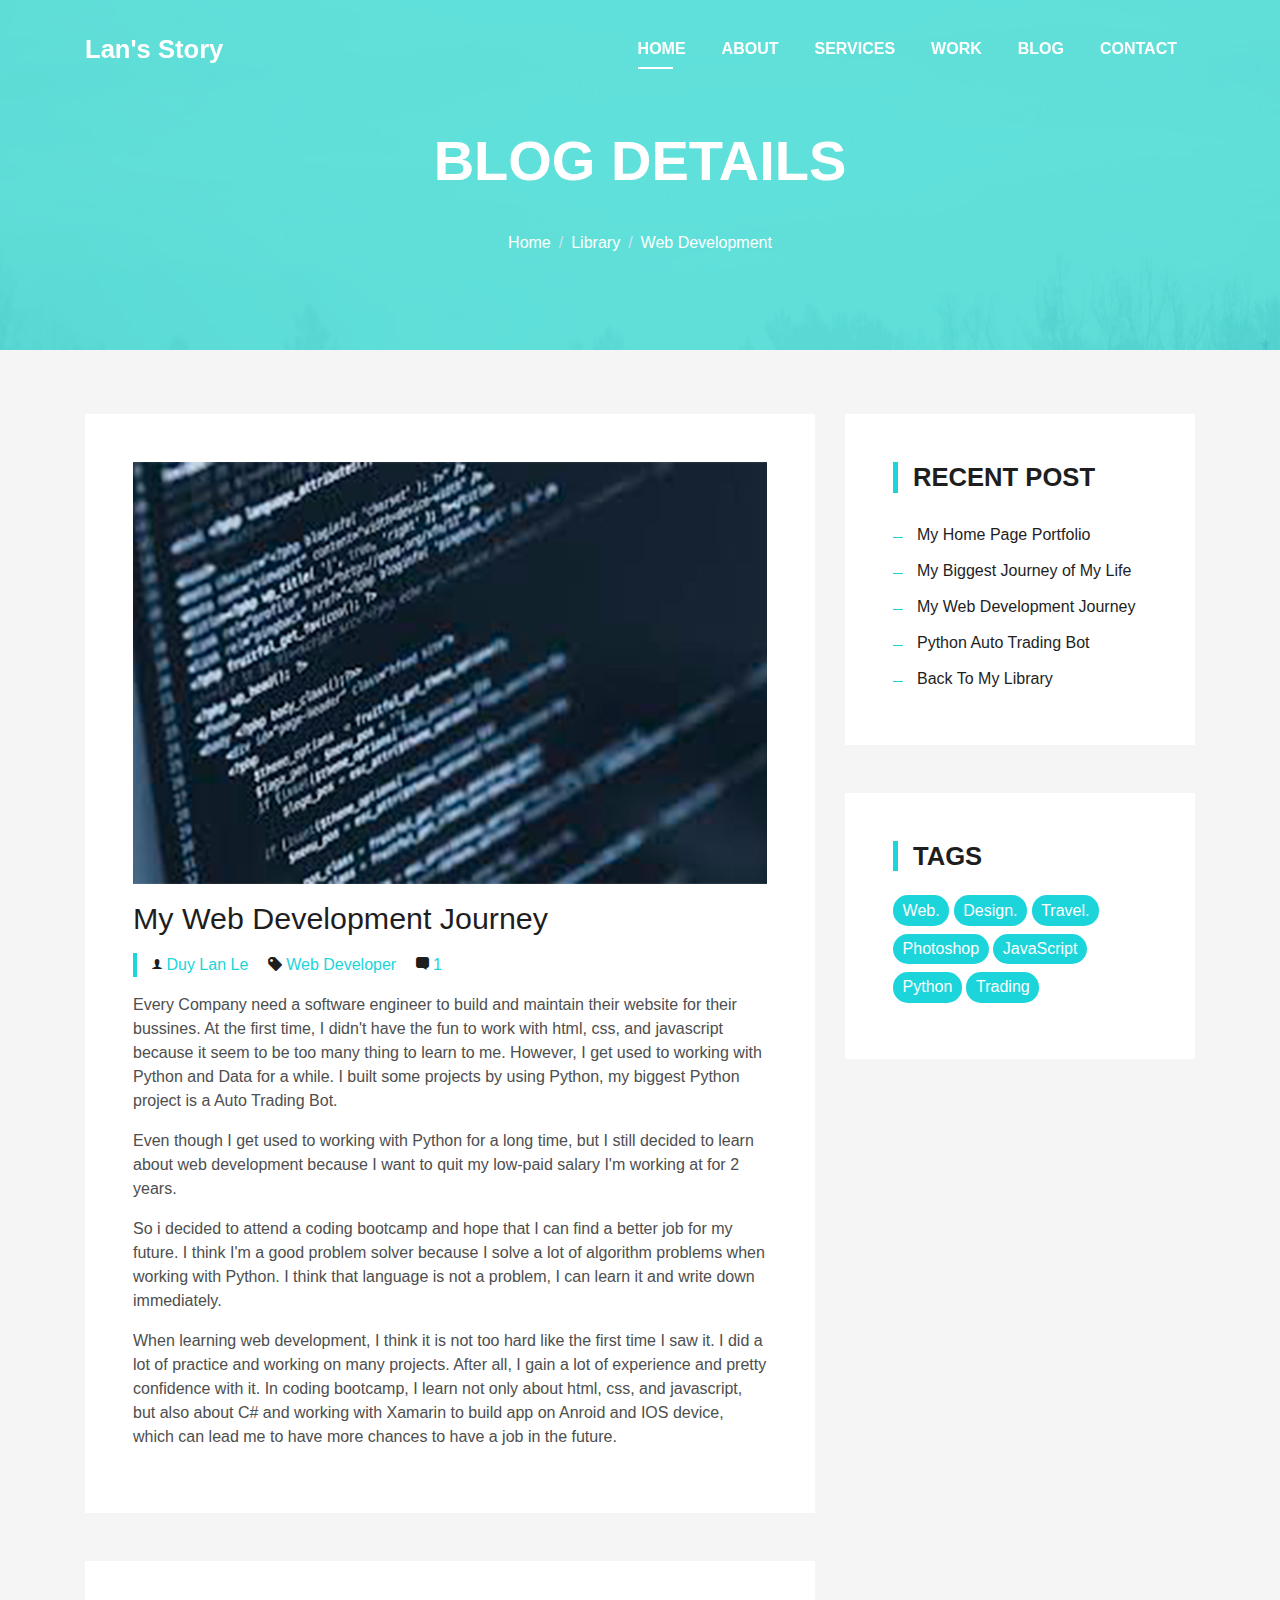
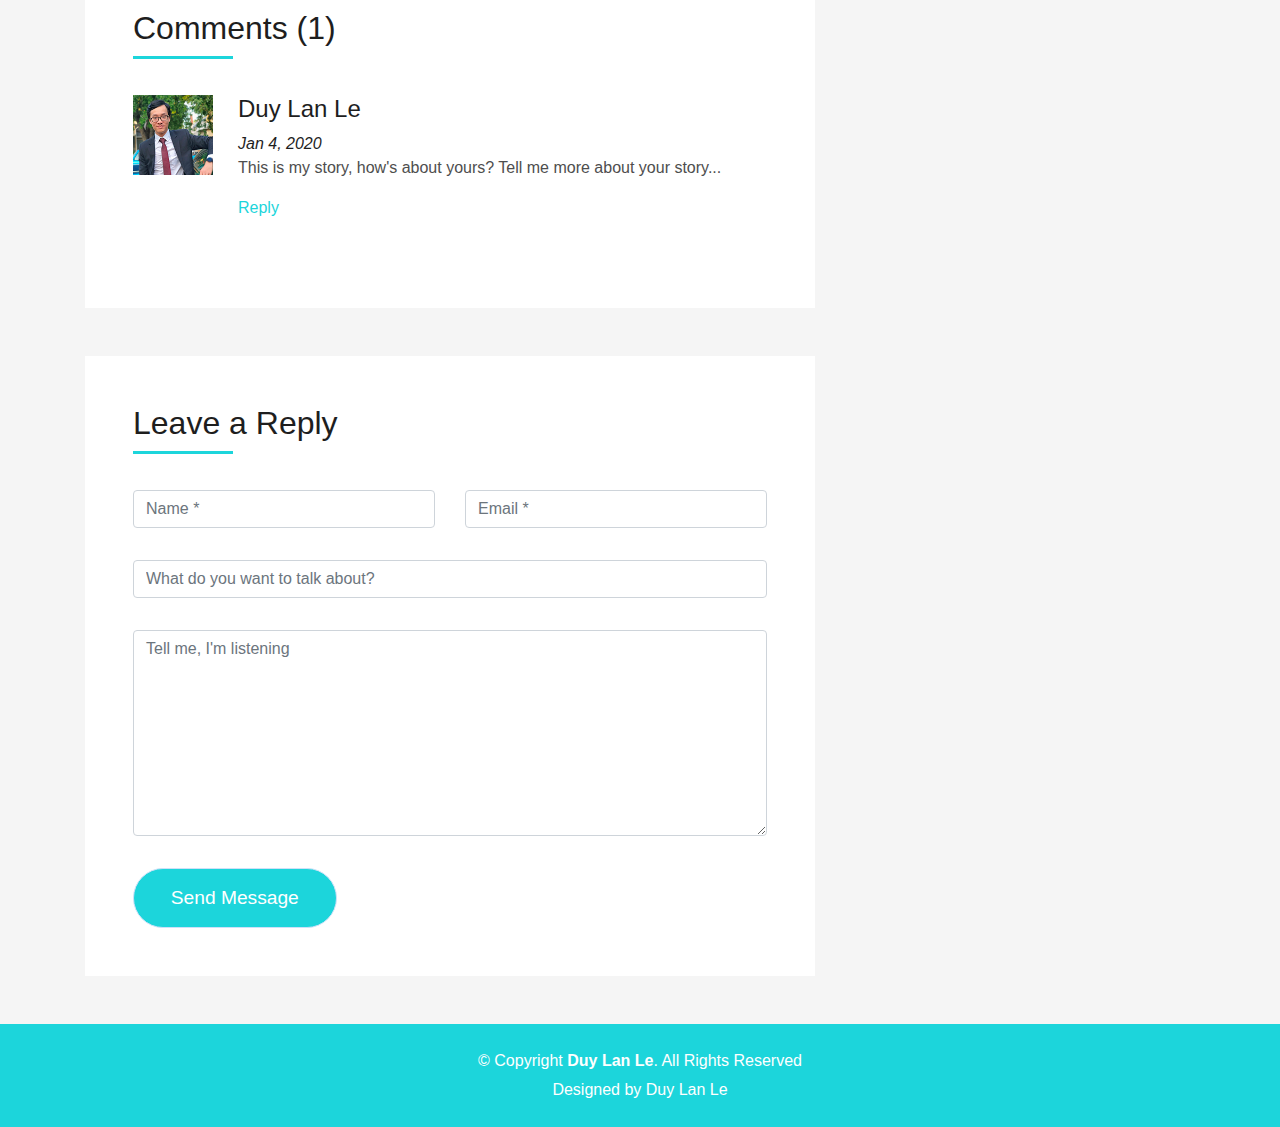
<file: Web_development.html>
<!DOCTYPE html>
<html lang="en">

<head>
  <meta charset="utf-8">
  <meta content="width=device-width, initial-scale=1.0" name="viewport">

  <title>DevFolio Bootstrap Portfolio Template - Blog Single</title>
  <meta content="" name="description">
  <meta content="" name="keywords">

  <!-- Favicons -->
  <link href="img/favicon.png" rel="icon">
  <link href="img/apple-touch-icon.png" rel="apple-touch-icon">

  <!-- Vendor CSS Files -->
  <link href="css/bootstrap.min.css" rel="stylesheet">
  <link href="css/font-awesome.min.css" rel="stylesheet">
  <link href="css/ionicons.min.css" rel="stylesheet">
  <link href="css/owl.carousel.min.css" rel="stylesheet">
  <link href="css/venobox.css" rel="stylesheet">

  <!-- Template Main CSS File -->
  <link href="css/style.css" rel="stylesheet">
</head>

<body id="page-top">

  <!-- ======= Header/ Navbar ======= -->
  <nav class="navbar navbar-b navbar-trans navbar-expand-md fixed-top" id="mainNav">
    <div class="container">
      <a class="navbar-brand js-scroll" href="#page-top">Lan's Story</a>
      <button class="navbar-toggler collapsed" type="button" data-toggle="collapse" data-target="#navbarDefault" aria-controls="navbarDefault" aria-expanded="false" aria-label="Toggle navigation">
        <span></span>
        <span></span>
        <span></span>
      </button>
      <div class="navbar-collapse collapse justify-content-end" id="navbarDefault">
        <ul class="navbar-nav">
          <li class="nav-item">
            <a class="nav-link js-scroll active" href="index.html">Home</a>
          </li>
          <li class="nav-item">
            <a class="nav-link js-scroll" href="#about">About</a>
          </li>
          <li class="nav-item">
            <a class="nav-link js-scroll" href="#service">Services</a>
          </li>
          <li class="nav-item">
            <a class="nav-link js-scroll" href="#work">Work</a>
          </li>
          <li class="nav-item">
            <a class="nav-link js-scroll" href="#blog">Blog</a>
          </li>
          <li class="nav-item">
            <a class="nav-link js-scroll" href="#contact">Contact</a>
          </li>
        </ul>
      </div>
    </div>
  </nav>

  <div class="intro intro-single route bg-image" style="background-image: url(img/overlay-bg.jpg)">
    <div class="overlay-mf"></div>
    <div class="intro-content display-table">
      <div class="table-cell">
        <div class="container">
          <h2 class="intro-title mb-4">Blog Details</h2>
          <ol class="breadcrumb d-flex justify-content-center">
            <li class="breadcrumb-item">
              <a href="index.html">Home</a>
            </li>
            <li class="breadcrumb-item">
              <a href="library.html">Library</a>
            </li>
            <li class="breadcrumb-item">
                <a href="Web_development.html">Web Development</a>
              </li>
            
          </ol>
        </div>
      </div>
    </div>
  </div>

  <main id="main">

    <!-- ======= Blog Single Section ======= -->
    <section class="blog-wrapper sect-pt4" id="blog">
      <div class="container">
        <div class="row">
          <div class="col-md-8">
            <div class="post-box">
              <div class="post-thumb">
                <img src="img/post-2.jpg" class="img-fluid" alt="">
              </div>
              <div class="post-meta">
                <h1 class="article-title">My Web Development Journey</h1>
                <ul>
                    <li>
                      <span class="ion-ios-person"></span>
                      <a href="index.html">Duy Lan Le</a>
                    </li>
                    <li>
                      <span class="ion-pricetag"></span>
                      <a href="index.html">Web Developer</a>
                    </li>
                    <li>
                      <span class="ion-chatbox"></span>
                      <a href="#">1</a>
                    </li>
                  </ul>
              </div>
              <div class="article-content">
                <p>
                  Every Company need a software engineer to build and maintain their website
                  for their bussines. At the first time, I didn't have the fun to work with 
                  html, css, and javascript because it seem to be too many thing to learn to me. 
                  However, I get used to working with Python and Data for a while. I built some projects 
                  by using Python, my biggest Python project is a Auto Trading Bot.
                </p>
                <p>
                  Even though I get used to working with Python for a 
                  long time, but I still decided to learn about web 
                  development because I want to quit my low-paid salary 
                  I'm working at for 2 years.
                </p>
                <p>
                    So i decided to attend a coding bootcamp and hope that
                     I can find a better job for my future. I think I'm a 
                     good problem solver because I solve a lot of algorithm 
                     problems when working with Python. I think that language
                      is not a problem, I can learn it and write down 
                      immediately.
                </p>
                <p>
                    When learning web development, I think it is not too hard
                     like the first time I saw it. I did a lot of practice 
                     and working on many projects. After all, I gain a lot of
                      experience and pretty confidence with it. In coding
                       bootcamp, I learn not only about html, css, and 
                       javascript, but also about C# and working with Xamarin
                        to build app on Anroid and IOS device, which can lead
                         me to have more chances to have a job in the future.
                </p>
              </div>
            </div>
            <div class="box-comments">
              <div class="title-box-2">
                <h4 class="title-comments title-left">Comments (1)</h4>
              </div>
              <ul class="list-comments">
                <li>
                  <div class="comment-avatar">
                    <img src="img/testimonial-2.jpg" alt="">
                  </div>
                  <div class="comment-details">
                    <h4 class="comment-author">Duy Lan Le</h4>
                    <span>Jan 4, 2020</span>
                    <p>
                      This is my story, how's about yours? Tell me more about your story...
                    </p>
                    <a href="#">Reply</a>
                  </div>
                </li>
              </ul>
            </div>
            <div class="form-comments">
              <div class="title-box-2">
                <h3 class="title-left">
                  Leave a Reply
                </h3>
              </div>
              <form class="form-mf">
                <div class="row">
                  <div class="col-md-6 mb-3">
                    <div class="form-group">
                      <input type="text" class="form-control input-mf" id="inputName" placeholder="Name *" required>
                    </div>
                  </div>
                  <div class="col-md-6 mb-3">
                    <div class="form-group">
                      <input type="email" class="form-control input-mf" id="inputEmail1" placeholder="Email *" required>
                    </div>
                  </div>
                  <div class="col-md-12 mb-3">
                    <div class="form-group">
                      <input type="text" class="form-control input-mf" id="inputUrl" placeholder="What do you want to talk about?">
                    </div>
                  </div>
                  <div class="col-md-12 mb-3">
                    <div class="form-group">
                      <textarea id="textMessage" class="form-control input-mf" placeholder="Tell me, I'm listening" name="message" cols="45" rows="8" required></textarea>
                    </div>
                  </div>
                  <div class="col-md-12">
                    <button type="submit" class="button button-a button-big button-rouded">Send Message</button>
                  </div>
                </div>
              </form>
            </div>
          </div>
          <div class="col-md-4">
            <div class="widget-sidebar">
              <h5 class="sidebar-title">Recent Post</h5>
              <div class="sidebar-content">
                <ul class="list-sidebar">
                    <li>
                        <a href="index.html">My Home Page Portfolio</a>
                      </li>  
                  <li>
                    <a href="blog-single.html">My Biggest Journey of My Life</a>
                  </li>
                  <li>
                    <a href="Web_development.html">My Web Development Journey</a>
                  </li>
                  <li>
                    <a href="Trading_Bot.html">Python Auto Trading Bot</a>
                  </li>
                  <li>
                    <a href="library.html">Back To My Library</a>
                  </li>
                </ul>
              </div>
            </div>
            <div class="widget-sidebar widget-tags">
              <h5 class="sidebar-title">Tags</h5>
              <div class="sidebar-content">
                <ul>
                    <li>
                      <a href="#">Web.</a>
                    </li>
                    <li>
                      <a href="#">Design.</a>
                    </li>
                    <li>
                      <a href="#">Travel.</a>
                    </li>
                    <li>
                      <a href="#">Photoshop</a>
                    </li>
                    <li>
                      <a href="#">JavaScript</a>
                    </li>
                    <li>
                      <a href="#">Python</a>
                    </li>
                    <li>
                      <a href="#">Trading</a>
                    </li>
                  </ul>
              </div>
            </div>
          </div>
        </div>
      </div>
    </section><!-- End Blog Single Section -->

  </main><!-- End #main -->

  <!-- ======= Footer ======= -->
  <footer>
    <div class="container">
      <div class="row">
        <div class="col-sm-12">
          <div class="copyright-box">
            <p class="copyright">&copy; Copyright <strong>Duy Lan Le</strong>. All Rights Reserved</p>
            <div class="credits">
              Designed by <a href="index.html">Duy Lan Le</a>
            </div>
          </div>
        </div>
      </div>
    </div>
  </footer><!-- End  Footer -->

  <a href="#" class="back-to-top"><i class="fa fa-chevron-up"></i></a>
  <div id="preloader"></div>

  <!-- Vendor JS Files -->
  <script src="js/jquery.min.js"></script>
  <script src="js/bootstrap.bundle.min.js"></script>
  <script src="js/jquery.easing.min.js"></script>
  <script src="js/validate.js"></script>
  <script src="js/jquery.waypoints.min.js"></script>
  <script src="js/jquery.counterup.min.js"></script>
  <script src="js/owl.carousel.min.js"></script>
  <script src="js/typed.min.js"></script>
  <script src="js/venobox.min.js"></script>

  <!-- Template Main JS File -->
  <script src="js/main.js"></script>

</body>

</html>
</file>
<file: css/venobox.css>
/* ------ venobox.css --------*/
.vbox-overlay *, .vbox-overlay *:before, .vbox-overlay *:after{
    -webkit-backface-visibility: hidden;
    -webkit-box-sizing:border-box;
    -moz-box-sizing:border-box;
    box-sizing:border-box;
}
.vbox-overlay * { 
    -webkit-backface-visibility: visible;
    backface-visibility: visible;
}
.vbox-overlay{
    display: -webkit-flex;
    display: flex;
    -webkit-flex-direction: column;
    flex-direction: column;
    -webkit-justify-content: center;
    justify-content: center;
    -webkit-align-items: center;
    align-items: center;
    position: fixed;
    left: 0;
    top: 0;
    bottom: 0;
    right: 0;
    z-index: 999999;
}

/* ----- navigation ----- */
.vbox-title{
    width: 100%;
    height: 40px;
    float: left;
    text-align: center;
    line-height: 28px;
    font-size: 12px;
    padding: 6px 50px;
    overflow: hidden;
    position: fixed;
    display: none;
    left: 0;
    z-index: 89;
}
.vbox-close{
    cursor: pointer;
    position: fixed;
    top: -1px;
    right: 0;
    width: 50px;
    height: 40px;
    padding: 6px;
    display: block;
    background-position:10px center;
    overflow: hidden;
    font-size: 24px;
    line-height: 1;
    text-align: center;
    z-index: 99;
}
.vbox-left{
    cursor: pointer;
    position: fixed;
    left: 0;
    height: 40px;
    overflow: hidden;
    line-height: 28px;
    font-size: 12px;
    z-index: 99;
    display: flex;
    align-items:center;
}
.vbox-num{
    display: inline-block;
    margin: 6px 0 6px 15px;
}
/* ----- Social share ----- */
.vbox-share{
    line-height: 28px;
    font-size: 12px;
    overflow: hidden;
    position: fixed;
    left: 0;
    z-index: 98;
    display: flex;
    align-items:center;
    justify-content: center;
    width: 100%;
    text-align: center;
}
.vbox-share svg{
    max-height: 28px;
    width: 28px;
    z-index: 10;
    margin-left: 12px;
    margin-top: 6px;
    margin-bottom: 6px;
    vertical-align: middle;
}


/* ----- navigation ARROWS ----- */
.vbox-next, .vbox-prev{
    position: fixed;
    top: 50%;
    margin-top: -15px;
    overflow: hidden;
    cursor: pointer;
    display: block;
    width: 45px;
    height: 45px;
    z-index: 99;
}
.vbox-next span, .vbox-prev span{
    position: relative;
    width: 20px;
    height: 20px;
    border: 2px solid transparent;
    border-top-color: #B6B6B6;
    border-right-color: #B6B6B6;
    text-indent: -100px;
    position: absolute;
    top: 8px;
    display: block;
}
.vbox-prev{
    left: 15px;
}
.vbox-next{
    right: 15px;
}
.vbox-prev span{
    left: 10px;
    -ms-transform: rotate(-135deg);
    -webkit-transform: rotate(-135deg);
    transform: rotate(-135deg);
}
.vbox-next span{
    -ms-transform: rotate(45deg);
    -webkit-transform: rotate(45deg);
    transform: rotate(45deg);
    right: 10px;
}
/* ------- inline window ------ */
.vbox-inline{
    width: 420px;
    height: 315px;
    height: 70vh;
    padding: 10px;
    background: #fff;
    margin: 0 auto;
    overflow: auto;
    text-align: left;
}
/* ------- Video & iFrames window ------ */
.venoframe{
    max-width: 100%;
    width: 100%;
    border: none;
    width: 100%;
    height: 260px;
    height: 70vh;
}
.venoframe.vbvid{
    height: 260px;
}
@media (min-width: 768px) {
    .venoframe, .vbox-inline{
        width: 90%;
        height: 360px;
        height: 70vh;
    }
    .venoframe.vbvid{
        width: 640px;
        height: 360px;
    }
}
@media (min-width: 992px) {
    .venoframe, .vbox-inline{
        max-width: 1200px;
        width: 80%;
        height: 540px;
        height: 70vh;
    }
    .venoframe.vbvid{
        width: 960px;
        height: 540px;
    }
}
/* 
Please do NOT edit this part! 
or at least read this note: http://i.imgur.com/7C0ws9e.gif
*/
.vbox-open{
    overflow: hidden;
}
.vbox-container{
    position: absolute;
    left: 0;
    right: 0;
    top: 0;
    bottom: 0;
    overflow-x: hidden;
    overflow-y: scroll;
    overflow-scrolling: touch;
    -webkit-overflow-scrolling: touch;
    z-index: 20;
    max-height: 100%;

}

.vbox-content{
    text-align: center;
    float: left;
    width: 100%;
    position: relative;
    overflow: hidden;
    padding: 20px 4%;
}
.vbox-container img{
    max-width: 100%;
    height: auto;
}
.vbox-figlio{
    box-shadow: 0 0 12px rgba(0,0,0,0.19), 0 6px 6px rgba(0,0,0,0.23);
    max-width: 100%;
    text-align: initial;
}
img.vbox-figlio{
    -webkit-user-select: none;
-khtml-user-select: none;
-moz-user-select: none;
-o-user-select: none;
user-select: none;
}
.vbox-content.swipe-left{
    margin-left: -200px !important;
}
.vbox-content.swipe-right{
    margin-left: 200px !important;
}
.vbox-animated{
    webkit-transition: margin 300ms ease-out;
    transition: margin 300ms ease-out;
}

/* ---------- preloader ----------
 * SPINKIT 
 * http://tobiasahlin.com/spinkit/
-------------------------------- */
.sk-double-bounce,.sk-rotating-plane{width:40px;height:40px;margin:40px auto}.sk-rotating-plane{background-color:#333;-webkit-animation:sk-rotatePlane 1.2s infinite ease-in-out;animation:sk-rotatePlane 1.2s infinite ease-in-out}@-webkit-keyframes sk-rotatePlane{0%{-webkit-transform:perspective(120px) rotateX(0) rotateY(0);transform:perspective(120px) rotateX(0) rotateY(0)}50%{-webkit-transform:perspective(120px) rotateX(-180.1deg) rotateY(0);transform:perspective(120px) rotateX(-180.1deg) rotateY(0)}100%{-webkit-transform:perspective(120px) rotateX(-180deg) rotateY(-179.9deg);transform:perspective(120px) rotateX(-180deg) rotateY(-179.9deg)}}@keyframes sk-rotatePlane{0%{-webkit-transform:perspective(120px) rotateX(0) rotateY(0);transform:perspective(120px) rotateX(0) rotateY(0)}50%{-webkit-transform:perspective(120px) rotateX(-180.1deg) rotateY(0);transform:perspective(120px) rotateX(-180.1deg) rotateY(0)}100%{-webkit-transform:perspective(120px) rotateX(-180deg) rotateY(-179.9deg);transform:perspective(120px) rotateX(-180deg) rotateY(-179.9deg)}}.sk-double-bounce{position:relative}.sk-double-bounce .sk-child{width:100%;height:100%;border-radius:50%;background-color:#333;opacity:.6;position:absolute;top:0;left:0;-webkit-animation:sk-doubleBounce 2s infinite ease-in-out;animation:sk-doubleBounce 2s infinite ease-in-out}.sk-chasing-dots .sk-child,.sk-spinner-pulse,.sk-three-bounce .sk-child{background-color:#333;border-radius:100%}.sk-double-bounce .sk-double-bounce2{-webkit-animation-delay:-1s;animation-delay:-1s}@-webkit-keyframes sk-doubleBounce{0%,100%{-webkit-transform:scale(0);transform:scale(0)}50%{-webkit-transform:scale(1);transform:scale(1)}}@keyframes sk-doubleBounce{0%,100%{-webkit-transform:scale(0);transform:scale(0)}50%{-webkit-transform:scale(1);transform:scale(1)}}.sk-wave{margin:40px auto;width:50px;height:40px;text-align:center;font-size:10px}.sk-wave .sk-rect{background-color:#333;height:100%;width:6px;display:inline-block;-webkit-animation:sk-waveStretchDelay 1.2s infinite ease-in-out;animation:sk-waveStretchDelay 1.2s infinite ease-in-out}.sk-wave .sk-rect1{-webkit-animation-delay:-1.2s;animation-delay:-1.2s}.sk-wave .sk-rect2{-webkit-animation-delay:-1.1s;animation-delay:-1.1s}.sk-wave .sk-rect3{-webkit-animation-delay:-1s;animation-delay:-1s}.sk-wave .sk-rect4{-webkit-animation-delay:-.9s;animation-delay:-.9s}.sk-wave .sk-rect5{-webkit-animation-delay:-.8s;animation-delay:-.8s}@-webkit-keyframes sk-waveStretchDelay{0%,100%,40%{-webkit-transform:scaleY(.4);transform:scaleY(.4)}20%{-webkit-transform:scaleY(1);transform:scaleY(1)}}@keyframes sk-waveStretchDelay{0%,100%,40%{-webkit-transform:scaleY(.4);transform:scaleY(.4)}20%{-webkit-transform:scaleY(1);transform:scaleY(1)}}.sk-wandering-cubes{margin:40px auto;width:40px;height:40px;position:relative}.sk-wandering-cubes .sk-cube{background-color:#333;width:10px;height:10px;position:absolute;top:0;left:0;-webkit-animation:sk-wanderingCube 1.8s ease-in-out -1.8s infinite both;animation:sk-wanderingCube 1.8s ease-in-out -1.8s infinite both}.sk-chasing-dots,.sk-spinner-pulse{width:40px;height:40px;margin:40px auto}.sk-wandering-cubes .sk-cube2{-webkit-animation-delay:-.9s;animation-delay:-.9s}@-webkit-keyframes sk-wanderingCube{0%{-webkit-transform:rotate(0);transform:rotate(0)}25%{-webkit-transform:translateX(30px) rotate(-90deg) scale(.5);transform:translateX(30px) rotate(-90deg) scale(.5)}50%{-webkit-transform:translateX(30px) translateY(30px) rotate(-179deg);transform:translateX(30px) translateY(30px) rotate(-179deg)}50.1%{-webkit-transform:translateX(30px) translateY(30px) rotate(-180deg);transform:translateX(30px) translateY(30px) rotate(-180deg)}75%{-webkit-transform:translateX(0) translateY(30px) rotate(-270deg) scale(.5);transform:translateX(0) translateY(30px) rotate(-270deg) scale(.5)}100%{-webkit-transform:rotate(-360deg);transform:rotate(-360deg)}}@keyframes sk-wanderingCube{0%{-webkit-transform:rotate(0);transform:rotate(0)}25%{-webkit-transform:translateX(30px) rotate(-90deg) scale(.5);transform:translateX(30px) rotate(-90deg) scale(.5)}50%{-webkit-transform:translateX(30px) translateY(30px) rotate(-179deg);transform:translateX(30px) translateY(30px) rotate(-179deg)}50.1%{-webkit-transform:translateX(30px) translateY(30px) rotate(-180deg);transform:translateX(30px) translateY(30px) rotate(-180deg)}75%{-webkit-transform:translateX(0) translateY(30px) rotate(-270deg) scale(.5);transform:translateX(0) translateY(30px) rotate(-270deg) scale(.5)}100%{-webkit-transform:rotate(-360deg);transform:rotate(-360deg)}}.sk-spinner-pulse{-webkit-animation:sk-pulseScaleOut 1s infinite ease-in-out;animation:sk-pulseScaleOut 1s infinite ease-in-out}@-webkit-keyframes sk-pulseScaleOut{0%{-webkit-transform:scale(0);transform:scale(0)}100%{-webkit-transform:scale(1);transform:scale(1);opacity:0}}@keyframes sk-pulseScaleOut{0%{-webkit-transform:scale(0);transform:scale(0)}100%{-webkit-transform:scale(1);transform:scale(1);opacity:0}}.sk-chasing-dots{position:relative;text-align:center;-webkit-animation:sk-chasingDotsRotate 2s infinite linear;animation:sk-chasingDotsRotate 2s infinite linear}.sk-chasing-dots .sk-child{width:60%;height:60%;display:inline-block;position:absolute;top:0;-webkit-animation:sk-chasingDotsBounce 2s infinite ease-in-out;animation:sk-chasingDotsBounce 2s infinite ease-in-out}.sk-chasing-dots .sk-dot2{top:auto;bottom:0;-webkit-animation-delay:-1s;animation-delay:-1s}@-webkit-keyframes sk-chasingDotsRotate{100%{-webkit-transform:rotate(360deg);transform:rotate(360deg)}}@keyframes sk-chasingDotsRotate{100%{-webkit-transform:rotate(360deg);transform:rotate(360deg)}}@-webkit-keyframes sk-chasingDotsBounce{0%,100%{-webkit-transform:scale(0);transform:scale(0)}50%{-webkit-transform:scale(1);transform:scale(1)}}@keyframes sk-chasingDotsBounce{0%,100%{-webkit-transform:scale(0);transform:scale(0)}50%{-webkit-transform:scale(1);transform:scale(1)}}.sk-three-bounce{margin:40px auto;width:80px;text-align:center}.sk-three-bounce .sk-child{width:20px;height:20px;display:inline-block;-webkit-animation:sk-three-bounce 1.4s ease-in-out 0s infinite both;animation:sk-three-bounce 1.4s ease-in-out 0s infinite both}.sk-circle .sk-child:before,.sk-fading-circle .sk-circle:before{display:block;border-radius:100%;content:'';background-color:#333}.sk-three-bounce .sk-bounce1{-webkit-animation-delay:-.32s;animation-delay:-.32s}.sk-three-bounce .sk-bounce2{-webkit-animation-delay:-.16s;animation-delay:-.16s}@-webkit-keyframes sk-three-bounce{0%,100%,80%{-webkit-transform:scale(0);transform:scale(0)}40%{-webkit-transform:scale(1);transform:scale(1)}}@keyframes sk-three-bounce{0%,100%,80%{-webkit-transform:scale(0);transform:scale(0)}40%{-webkit-transform:scale(1);transform:scale(1)}}.sk-circle{margin:40px auto;width:40px;height:40px;position:relative}.sk-circle .sk-child{width:100%;height:100%;position:absolute;left:0;top:0}.sk-circle .sk-child:before{margin:0 auto;width:15%;height:15%;-webkit-animation:sk-circleBounceDelay 1.2s infinite ease-in-out both;animation:sk-circleBounceDelay 1.2s infinite ease-in-out both}.sk-circle .sk-circle2{-webkit-transform:rotate(30deg);-ms-transform:rotate(30deg);transform:rotate(30deg)}.sk-circle .sk-circle3{-webkit-transform:rotate(60deg);-ms-transform:rotate(60deg);transform:rotate(60deg)}.sk-circle .sk-circle4{-webkit-transform:rotate(90deg);-ms-transform:rotate(90deg);transform:rotate(90deg)}.sk-circle .sk-circle5{-webkit-transform:rotate(120deg);-ms-transform:rotate(120deg);transform:rotate(120deg)}.sk-circle .sk-circle6{-webkit-transform:rotate(150deg);-ms-transform:rotate(150deg);transform:rotate(150deg)}.sk-circle .sk-circle7{-webkit-transform:rotate(180deg);-ms-transform:rotate(180deg);transform:rotate(180deg)}.sk-circle .sk-circle8{-webkit-transform:rotate(210deg);-ms-transform:rotate(210deg);transform:rotate(210deg)}.sk-circle .sk-circle9{-webkit-transform:rotate(240deg);-ms-transform:rotate(240deg);transform:rotate(240deg)}.sk-circle .sk-circle10{-webkit-transform:rotate(270deg);-ms-transform:rotate(270deg);transform:rotate(270deg)}.sk-circle .sk-circle11{-webkit-transform:rotate(300deg);-ms-transform:rotate(300deg);transform:rotate(300deg)}.sk-circle .sk-circle12{-webkit-transform:rotate(330deg);-ms-transform:rotate(330deg);transform:rotate(330deg)}.sk-circle .sk-circle2:before{-webkit-animation-delay:-1.1s;animation-delay:-1.1s}.sk-circle .sk-circle3:before{-webkit-animation-delay:-1s;animation-delay:-1s}.sk-circle .sk-circle4:before{-webkit-animation-delay:-.9s;animation-delay:-.9s}.sk-circle .sk-circle5:before{-webkit-animation-delay:-.8s;animation-delay:-.8s}.sk-circle .sk-circle6:before{-webkit-animation-delay:-.7s;animation-delay:-.7s}.sk-circle .sk-circle7:before{-webkit-animation-delay:-.6s;animation-delay:-.6s}.sk-circle .sk-circle8:before{-webkit-animation-delay:-.5s;animation-delay:-.5s}.sk-circle .sk-circle9:before{-webkit-animation-delay:-.4s;animation-delay:-.4s}.sk-circle .sk-circle10:before{-webkit-animation-delay:-.3s;animation-delay:-.3s}.sk-circle .sk-circle11:before{-webkit-animation-delay:-.2s;animation-delay:-.2s}.sk-circle .sk-circle12:before{-webkit-animation-delay:-.1s;animation-delay:-.1s}@-webkit-keyframes sk-circleBounceDelay{0%,100%,80%{-webkit-transform:scale(0);transform:scale(0)}40%{-webkit-transform:scale(1);transform:scale(1)}}@keyframes sk-circleBounceDelay{0%,100%,80%{-webkit-transform:scale(0);transform:scale(0)}40%{-webkit-transform:scale(1);transform:scale(1)}}.sk-cube-grid{width:40px;height:40px;margin:40px auto}.sk-cube-grid .sk-cube{width:33.33%;height:33.33%;background-color:#333;float:left;-webkit-animation:sk-cubeGridScaleDelay 1.3s infinite ease-in-out;animation:sk-cubeGridScaleDelay 1.3s infinite ease-in-out}.sk-cube-grid .sk-cube1{-webkit-animation-delay:.2s;animation-delay:.2s}.sk-cube-grid .sk-cube2{-webkit-animation-delay:.3s;animation-delay:.3s}.sk-cube-grid .sk-cube3{-webkit-animation-delay:.4s;animation-delay:.4s}.sk-cube-grid .sk-cube4{-webkit-animation-delay:.1s;animation-delay:.1s}.sk-cube-grid .sk-cube5{-webkit-animation-delay:.2s;animation-delay:.2s}.sk-cube-grid .sk-cube6{-webkit-animation-delay:.3s;animation-delay:.3s}.sk-cube-grid .sk-cube7{-webkit-animation-delay:0ms;animation-delay:0ms}.sk-cube-grid .sk-cube8{-webkit-animation-delay:.1s;animation-delay:.1s}.sk-cube-grid .sk-cube9{-webkit-animation-delay:.2s;animation-delay:.2s}@-webkit-keyframes sk-cubeGridScaleDelay{0%,100%,70%{-webkit-transform:scale3D(1,1,1);transform:scale3D(1,1,1)}35%{-webkit-transform:scale3D(0,0,1);transform:scale3D(0,0,1)}}@keyframes sk-cubeGridScaleDelay{0%,100%,70%{-webkit-transform:scale3D(1,1,1);transform:scale3D(1,1,1)}35%{-webkit-transform:scale3D(0,0,1);transform:scale3D(0,0,1)}}.sk-fading-circle{margin:40px auto;width:40px;height:40px;position:relative}.sk-fading-circle .sk-circle{width:100%;height:100%;position:absolute;left:0;top:0}.sk-fading-circle .sk-circle:before{margin:0 auto;width:15%;height:15%;-webkit-animation:sk-circleFadeDelay 1.2s infinite ease-in-out both;animation:sk-circleFadeDelay 1.2s infinite ease-in-out both}.sk-fading-circle .sk-circle2{-webkit-transform:rotate(30deg);-ms-transform:rotate(30deg);transform:rotate(30deg)}.sk-fading-circle .sk-circle3{-webkit-transform:rotate(60deg);-ms-transform:rotate(60deg);transform:rotate(60deg)}.sk-fading-circle .sk-circle4{-webkit-transform:rotate(90deg);-ms-transform:rotate(90deg);transform:rotate(90deg)}.sk-fading-circle .sk-circle5{-webkit-transform:rotate(120deg);-ms-transform:rotate(120deg);transform:rotate(120deg)}.sk-fading-circle .sk-circle6{-webkit-transform:rotate(150deg);-ms-transform:rotate(150deg);transform:rotate(150deg)}.sk-fading-circle .sk-circle7{-webkit-transform:rotate(180deg);-ms-transform:rotate(180deg);transform:rotate(180deg)}.sk-fading-circle .sk-circle8{-webkit-transform:rotate(210deg);-ms-transform:rotate(210deg);transform:rotate(210deg)}.sk-fading-circle .sk-circle9{-webkit-transform:rotate(240deg);-ms-transform:rotate(240deg);transform:rotate(240deg)}.sk-fading-circle .sk-circle10{-webkit-transform:rotate(270deg);-ms-transform:rotate(270deg);transform:rotate(270deg)}.sk-fading-circle .sk-circle11{-webkit-transform:rotate(300deg);-ms-transform:rotate(300deg);transform:rotate(300deg)}.sk-fading-circle .sk-circle12{-webkit-transform:rotate(330deg);-ms-transform:rotate(330deg);transform:rotate(330deg)}.sk-fading-circle .sk-circle2:before{-webkit-animation-delay:-1.1s;animation-delay:-1.1s}.sk-fading-circle .sk-circle3:before{-webkit-animation-delay:-1s;animation-delay:-1s}.sk-fading-circle .sk-circle4:before{-webkit-animation-delay:-.9s;animation-delay:-.9s}.sk-fading-circle .sk-circle5:before{-webkit-animation-delay:-.8s;animation-delay:-.8s}.sk-fading-circle .sk-circle6:before{-webkit-animation-delay:-.7s;animation-delay:-.7s}.sk-fading-circle .sk-circle7:before{-webkit-animation-delay:-.6s;animation-delay:-.6s}.sk-fading-circle .sk-circle8:before{-webkit-animation-delay:-.5s;animation-delay:-.5s}.sk-fading-circle .sk-circle9:before{-webkit-animation-delay:-.4s;animation-delay:-.4s}.sk-fading-circle .sk-circle10:before{-webkit-animation-delay:-.3s;animation-delay:-.3s}.sk-fading-circle .sk-circle11:before{-webkit-animation-delay:-.2s;animation-delay:-.2s}.sk-fading-circle .sk-circle12:before{-webkit-animation-delay:-.1s;animation-delay:-.1s}@-webkit-keyframes sk-circleFadeDelay{0%,100%,39%{opacity:0}40%{opacity:1}}@keyframes sk-circleFadeDelay{0%,100%,39%{opacity:0}40%{opacity:1}}.sk-folding-cube{margin:40px auto;width:40px;height:40px;position:relative;-webkit-transform:rotateZ(45deg);transform:rotateZ(45deg)}.sk-folding-cube .sk-cube{float:left;width:50%;height:50%;position:relative;-webkit-transform:scale(1.1);-ms-transform:scale(1.1);transform:scale(1.1)}.sk-folding-cube .sk-cube:before{content:'';position:absolute;top:0;left:0;width:100%;height:100%;background-color:#333;-webkit-animation:sk-foldCubeAngle 2.4s infinite linear both;animation:sk-foldCubeAngle 2.4s infinite linear both;-webkit-transform-origin:100% 100%;-ms-transform-origin:100% 100%;transform-origin:100% 100%}.sk-folding-cube .sk-cube2{-webkit-transform:scale(1.1) rotateZ(90deg);transform:scale(1.1) rotateZ(90deg)}.sk-folding-cube .sk-cube3{-webkit-transform:scale(1.1) rotateZ(180deg);transform:scale(1.1) rotateZ(180deg)}.sk-folding-cube .sk-cube4{-webkit-transform:scale(1.1) rotateZ(270deg);transform:scale(1.1) rotateZ(270deg)}.sk-folding-cube .sk-cube2:before{-webkit-animation-delay:.3s;animation-delay:.3s}.sk-folding-cube .sk-cube3:before{-webkit-animation-delay:.6s;animation-delay:.6s}.sk-folding-cube .sk-cube4:before{-webkit-animation-delay:.9s;animation-delay:.9s}@-webkit-keyframes sk-foldCubeAngle{0%,10%{-webkit-transform:perspective(140px) rotateX(-180deg);transform:perspective(140px) rotateX(-180deg);opacity:0}25%,75%{-webkit-transform:perspective(140px) rotateX(0);transform:perspective(140px) rotateX(0);opacity:1}100%,90%{-webkit-transform:perspective(140px) rotateY(180deg);transform:perspective(140px) rotateY(180deg);opacity:0}}@keyframes sk-foldCubeAngle{0%,10%{-webkit-transform:perspective(140px) rotateX(-180deg);transform:perspective(140px) rotateX(-180deg);opacity:0}25%,75%{-webkit-transform:perspective(140px) rotateX(0);transform:perspective(140px) rotateX(0);opacity:1}100%,90%{-webkit-transform:perspective(140px) rotateY(180deg);transform:perspective(140px) rotateY(180deg);opacity:0}}
</file>
<file: css/sweetalert2.css>
.swal2-popup.swal2-toast {
  flex-direction: row;
  align-items: center;
  width: auto;
  padding: 0.625em;
  overflow-y: hidden;
  background: #fff;
  box-shadow: 0 0 0.625em #d9d9d9;
}
.swal2-popup.swal2-toast .swal2-header {
  flex-direction: row;
  padding: 0;
}
.swal2-popup.swal2-toast .swal2-title {
  flex-grow: 1;
  justify-content: flex-start;
  margin: 0 0.6em;
  font-size: 1em;
}
.swal2-popup.swal2-toast .swal2-footer {
  margin: 0.5em 0 0;
  padding: 0.5em 0 0;
  font-size: 0.8em;
}
.swal2-popup.swal2-toast .swal2-close {
  position: static;
  width: 0.8em;
  height: 0.8em;
  line-height: 0.8;
}
.swal2-popup.swal2-toast .swal2-content {
  justify-content: flex-start;
  padding: 0;
  font-size: 1em;
}
.swal2-popup.swal2-toast .swal2-icon {
  width: 2em;
  min-width: 2em;
  height: 2em;
  margin: 0;
}
.swal2-popup.swal2-toast .swal2-icon .swal2-icon-content {
  display: flex;
  align-items: center;
  font-size: 1.8em;
  font-weight: bold;
}
@media all and (-ms-high-contrast: none), (-ms-high-contrast: active) {
  .swal2-popup.swal2-toast .swal2-icon .swal2-icon-content {
    font-size: 0.25em;
  }
}
.swal2-popup.swal2-toast .swal2-icon.swal2-success .swal2-success-ring {
  width: 2em;
  height: 2em;
}
.swal2-popup.swal2-toast .swal2-icon.swal2-error [class^=swal2-x-mark-line] {
  top: 0.875em;
  width: 1.375em;
}
.swal2-popup.swal2-toast .swal2-icon.swal2-error [class^=swal2-x-mark-line][class$=left] {
  left: 0.3125em;
}
.swal2-popup.swal2-toast .swal2-icon.swal2-error [class^=swal2-x-mark-line][class$=right] {
  right: 0.3125em;
}
.swal2-popup.swal2-toast .swal2-actions {
  flex-basis: auto !important;
  width: auto;
  height: auto;
  margin: 0 0.3125em;
  padding: 0;
}
.swal2-popup.swal2-toast .swal2-styled {
  margin: 0.125em 0.3125em;
  padding: 0.3125em 0.625em;
  font-size: 1em;
}
.swal2-popup.swal2-toast .swal2-styled:focus {
  box-shadow: 0 0 0 1px #fff, 0 0 0 3px rgba(100, 150, 200, 0.5);
}
.swal2-popup.swal2-toast .swal2-success {
  border-color: #a5dc86;
}
.swal2-popup.swal2-toast .swal2-success [class^=swal2-success-circular-line] {
  position: absolute;
  width: 1.6em;
  height: 3em;
  transform: rotate(45deg);
  border-radius: 50%;
}
.swal2-popup.swal2-toast .swal2-success [class^=swal2-success-circular-line][class$=left] {
  top: -0.8em;
  left: -0.5em;
  transform: rotate(-45deg);
  transform-origin: 2em 2em;
  border-radius: 4em 0 0 4em;
}
.swal2-popup.swal2-toast .swal2-success [class^=swal2-success-circular-line][class$=right] {
  top: -0.25em;
  left: 0.9375em;
  transform-origin: 0 1.5em;
  border-radius: 0 4em 4em 0;
}
.swal2-popup.swal2-toast .swal2-success .swal2-success-ring {
  width: 2em;
  height: 2em;
}
.swal2-popup.swal2-toast .swal2-success .swal2-success-fix {
  top: 0;
  left: 0.4375em;
  width: 0.4375em;
  height: 2.6875em;
}
.swal2-popup.swal2-toast .swal2-success [class^=swal2-success-line] {
  height: 0.3125em;
}
.swal2-popup.swal2-toast .swal2-success [class^=swal2-success-line][class$=tip] {
  top: 1.125em;
  left: 0.1875em;
  width: 0.75em;
}
.swal2-popup.swal2-toast .swal2-success [class^=swal2-success-line][class$=long] {
  top: 0.9375em;
  right: 0.1875em;
  width: 1.375em;
}
.swal2-popup.swal2-toast .swal2-success.swal2-icon-show .swal2-success-line-tip {
  -webkit-animation: swal2-toast-animate-success-line-tip 0.75s;
          animation: swal2-toast-animate-success-line-tip 0.75s;
}
.swal2-popup.swal2-toast .swal2-success.swal2-icon-show .swal2-success-line-long {
  -webkit-animation: swal2-toast-animate-success-line-long 0.75s;
          animation: swal2-toast-animate-success-line-long 0.75s;
}
.swal2-popup.swal2-toast.swal2-show {
  -webkit-animation: swal2-toast-show 0.5s;
          animation: swal2-toast-show 0.5s;
}
.swal2-popup.swal2-toast.swal2-hide {
  -webkit-animation: swal2-toast-hide 0.1s forwards;
          animation: swal2-toast-hide 0.1s forwards;
}

.swal2-container {
  display: flex;
  position: fixed;
  z-index: 1060;
  top: 0;
  right: 0;
  bottom: 0;
  left: 0;
  flex-direction: row;
  align-items: center;
  justify-content: center;
  padding: 0.625em;
  overflow-x: hidden;
  transition: background-color 0.1s;
  -webkit-overflow-scrolling: touch;
}
.swal2-container.swal2-backdrop-show, .swal2-container.swal2-noanimation {
  background: rgba(0, 0, 0, 0.4);
}
.swal2-container.swal2-backdrop-hide {
  background: transparent !important;
}
.swal2-container.swal2-top {
  align-items: flex-start;
}
.swal2-container.swal2-top-start, .swal2-container.swal2-top-left {
  align-items: flex-start;
  justify-content: flex-start;
}
.swal2-container.swal2-top-end, .swal2-container.swal2-top-right {
  align-items: flex-start;
  justify-content: flex-end;
}
.swal2-container.swal2-center {
  align-items: center;
}
.swal2-container.swal2-center-start, .swal2-container.swal2-center-left {
  align-items: center;
  justify-content: flex-start;
}
.swal2-container.swal2-center-end, .swal2-container.swal2-center-right {
  align-items: center;
  justify-content: flex-end;
}
.swal2-container.swal2-bottom {
  align-items: flex-end;
}
.swal2-container.swal2-bottom-start, .swal2-container.swal2-bottom-left {
  align-items: flex-end;
  justify-content: flex-start;
}
.swal2-container.swal2-bottom-end, .swal2-container.swal2-bottom-right {
  align-items: flex-end;
  justify-content: flex-end;
}
.swal2-container.swal2-bottom > :first-child, .swal2-container.swal2-bottom-start > :first-child, .swal2-container.swal2-bottom-left > :first-child, .swal2-container.swal2-bottom-end > :first-child, .swal2-container.swal2-bottom-right > :first-child {
  margin-top: auto;
}
.swal2-container.swal2-grow-fullscreen > .swal2-modal {
  display: flex !important;
  flex: 1;
  align-self: stretch;
  justify-content: center;
}
.swal2-container.swal2-grow-row > .swal2-modal {
  display: flex !important;
  flex: 1;
  align-content: center;
  justify-content: center;
}
.swal2-container.swal2-grow-column {
  flex: 1;
  flex-direction: column;
}
.swal2-container.swal2-grow-column.swal2-top, .swal2-container.swal2-grow-column.swal2-center, .swal2-container.swal2-grow-column.swal2-bottom {
  align-items: center;
}
.swal2-container.swal2-grow-column.swal2-top-start, .swal2-container.swal2-grow-column.swal2-center-start, .swal2-container.swal2-grow-column.swal2-bottom-start, .swal2-container.swal2-grow-column.swal2-top-left, .swal2-container.swal2-grow-column.swal2-center-left, .swal2-container.swal2-grow-column.swal2-bottom-left {
  align-items: flex-start;
}
.swal2-container.swal2-grow-column.swal2-top-end, .swal2-container.swal2-grow-column.swal2-center-end, .swal2-container.swal2-grow-column.swal2-bottom-end, .swal2-container.swal2-grow-column.swal2-top-right, .swal2-container.swal2-grow-column.swal2-center-right, .swal2-container.swal2-grow-column.swal2-bottom-right {
  align-items: flex-end;
}
.swal2-container.swal2-grow-column > .swal2-modal {
  display: flex !important;
  flex: 1;
  align-content: center;
  justify-content: center;
}
.swal2-container.swal2-no-transition {
  transition: none !important;
}
.swal2-container:not(.swal2-top):not(.swal2-top-start):not(.swal2-top-end):not(.swal2-top-left):not(.swal2-top-right):not(.swal2-center-start):not(.swal2-center-end):not(.swal2-center-left):not(.swal2-center-right):not(.swal2-bottom):not(.swal2-bottom-start):not(.swal2-bottom-end):not(.swal2-bottom-left):not(.swal2-bottom-right):not(.swal2-grow-fullscreen) > .swal2-modal {
  margin: auto;
}
@media all and (-ms-high-contrast: none), (-ms-high-contrast: active) {
  .swal2-container .swal2-modal {
    margin: 0 !important;
  }
}

.swal2-popup {
  display: none;
  position: relative;
  box-sizing: border-box;
  flex-direction: column;
  justify-content: center;
  width: 32em;
  max-width: 100%;
  padding: 1.25em;
  border: none;
  border-radius: 5px;
  background: #fff;
  font-family: inherit;
  font-size: 1rem;
}
.swal2-popup:focus {
  outline: none;
}
.swal2-popup.swal2-loading {
  overflow-y: hidden;
}

.swal2-header {
  display: flex;
  flex-direction: column;
  align-items: center;
  padding: 0 1.8em;
}

.swal2-title {
  position: relative;
  max-width: 100%;
  margin: 0 0 0.4em;
  padding: 0;
  color: #595959;
  font-size: 1.875em;
  font-weight: 600;
  text-align: center;
  text-transform: none;
  word-wrap: break-word;
}

.swal2-actions {
  display: flex;
  z-index: 1;
  box-sizing: border-box;
  flex-wrap: wrap;
  align-items: center;
  justify-content: center;
  width: 100%;
  margin: 1.25em auto 0;
  padding: 0 1.6em;
}
.swal2-actions:not(.swal2-loading) .swal2-styled[disabled] {
  opacity: 0.4;
}
.swal2-actions:not(.swal2-loading) .swal2-styled:hover {
  background-image: linear-gradient(rgba(0, 0, 0, 0.1), rgba(0, 0, 0, 0.1));
}
.swal2-actions:not(.swal2-loading) .swal2-styled:active {
  background-image: linear-gradient(rgba(0, 0, 0, 0.2), rgba(0, 0, 0, 0.2));
}

.swal2-loader {
  display: none;
  align-items: center;
  justify-content: center;
  width: 2.2em;
  height: 2.2em;
  margin: 0 1.875em;
  -webkit-animation: swal2-rotate-loading 1.5s linear 0s infinite normal;
          animation: swal2-rotate-loading 1.5s linear 0s infinite normal;
  border-width: 0.25em;
  border-style: solid;
  border-radius: 100%;
  border-color: #2778c4 transparent #2778c4 transparent;
}

.swal2-styled {
  margin: 0.3125em;
  padding: 0.625em 1.1em;
  box-shadow: none;
  font-weight: 500;
}
.swal2-styled:not([disabled]) {
  cursor: pointer;
}
.swal2-styled.swal2-confirm {
  border: 0;
  border-radius: 0.25em;
  background: initial;
  background-color: #2778c4;
  color: #fff;
  font-size: 1.0625em;
}
.swal2-styled.swal2-deny {
  border: 0;
  border-radius: 0.25em;
  background: initial;
  background-color: #d14529;
  color: #fff;
  font-size: 1.0625em;
}
.swal2-styled.swal2-cancel {
  border: 0;
  border-radius: 0.25em;
  background: initial;
  background-color: #757575;
  color: #fff;
  font-size: 1.0625em;
}
.swal2-styled:focus {
  outline: none;
  box-shadow: 0 0 0 3px rgba(100, 150, 200, 0.5);
}
.swal2-styled::-moz-focus-inner {
  border: 0;
}

.swal2-footer {
  justify-content: center;
  margin: 1.25em 0 0;
  padding: 1em 0 0;
  border-top: 1px solid #eee;
  color: #545454;
  font-size: 1em;
}

.swal2-timer-progress-bar-container {
  position: absolute;
  right: 0;
  bottom: 0;
  left: 0;
  height: 0.25em;
  overflow: hidden;
  border-bottom-right-radius: 5px;
  border-bottom-left-radius: 5px;
}

.swal2-timer-progress-bar {
  width: 100%;
  height: 0.25em;
  background: rgba(0, 0, 0, 0.2);
}

.swal2-image {
  max-width: 100%;
  margin: 1.25em auto;
}

.swal2-close {
  position: absolute;
  z-index: 2;
  top: 0;
  right: 0;
  align-items: center;
  justify-content: center;
  width: 1.2em;
  height: 1.2em;
  padding: 0;
  overflow: hidden;
  transition: color 0.1s ease-out;
  border: none;
  border-radius: 5px;
  background: transparent;
  color: #cccccc;
  font-family: serif;
  font-size: 2.5em;
  line-height: 1.2;
  cursor: pointer;
}
.swal2-close:hover {
  transform: none;
  background: transparent;
  color: #f27474;
}
.swal2-close:focus {
  outline: none;
  box-shadow: inset 0 0 0 3px rgba(100, 150, 200, 0.5);
}
.swal2-close::-moz-focus-inner {
  border: 0;
}

.swal2-content {
  z-index: 1;
  justify-content: center;
  margin: 0;
  padding: 0 1.6em;
  color: #545454;
  font-size: 1.125em;
  font-weight: normal;
  line-height: normal;
  text-align: center;
  word-wrap: break-word;
}

.swal2-input,
.swal2-file,
.swal2-textarea,
.swal2-select,
.swal2-radio,
.swal2-checkbox {
  margin: 1em auto;
}

.swal2-input,
.swal2-file,
.swal2-textarea {
  box-sizing: border-box;
  width: 100%;
  transition: border-color 0.3s, box-shadow 0.3s;
  border: 1px solid #d9d9d9;
  border-radius: 0.1875em;
  background: inherit;
  box-shadow: inset 0 1px 1px rgba(0, 0, 0, 0.06);
  color: inherit;
  font-size: 1.125em;
}
.swal2-input.swal2-inputerror,
.swal2-file.swal2-inputerror,
.swal2-textarea.swal2-inputerror {
  border-color: #f27474 !important;
  box-shadow: 0 0 2px #f27474 !important;
}
.swal2-input:focus,
.swal2-file:focus,
.swal2-textarea:focus {
  border: 1px solid #b4dbed;
  outline: none;
  box-shadow: 0 0 0 3px rgba(100, 150, 200, 0.5);
}
.swal2-input::-moz-placeholder, .swal2-file::-moz-placeholder, .swal2-textarea::-moz-placeholder {
  color: #cccccc;
}
.swal2-input:-ms-input-placeholder, .swal2-file:-ms-input-placeholder, .swal2-textarea:-ms-input-placeholder {
  color: #cccccc;
}
.swal2-input::placeholder,
.swal2-file::placeholder,
.swal2-textarea::placeholder {
  color: #cccccc;
}

.swal2-range {
  margin: 1em auto;
  background: #fff;
}
.swal2-range input {
  width: 80%;
}
.swal2-range output {
  width: 20%;
  color: inherit;
  font-weight: 600;
  text-align: center;
}
.swal2-range input,
.swal2-range output {
  height: 2.625em;
  padding: 0;
  font-size: 1.125em;
  line-height: 2.625em;
}

.swal2-input {
  height: 2.625em;
  padding: 0 0.75em;
}
.swal2-input[type=number] {
  max-width: 10em;
}

.swal2-file {
  background: inherit;
  font-size: 1.125em;
}

.swal2-textarea {
  height: 6.75em;
  padding: 0.75em;
}

.swal2-select {
  min-width: 50%;
  max-width: 100%;
  padding: 0.375em 0.625em;
  background: inherit;
  color: inherit;
  font-size: 1.125em;
}

.swal2-radio,
.swal2-checkbox {
  align-items: center;
  justify-content: center;
  background: #fff;
  color: inherit;
}
.swal2-radio label,
.swal2-checkbox label {
  margin: 0 0.6em;
  font-size: 1.125em;
}
.swal2-radio input,
.swal2-checkbox input {
  margin: 0 0.4em;
}

.swal2-input-label {
  display: flex;
  justify-content: center;
  margin: 1em auto;
}

.swal2-validation-message {
  display: none;
  align-items: center;
  justify-content: center;
  margin: 0 -2.7em;
  padding: 0.625em;
  overflow: hidden;
  background: #f0f0f0;
  color: #666666;
  font-size: 1em;
  font-weight: 300;
}
.swal2-validation-message::before {
  content: "!";
  display: inline-block;
  width: 1.5em;
  min-width: 1.5em;
  height: 1.5em;
  margin: 0 0.625em;
  border-radius: 50%;
  background-color: #f27474;
  color: #fff;
  font-weight: 600;
  line-height: 1.5em;
  text-align: center;
}

.swal2-icon {
  position: relative;
  box-sizing: content-box;
  justify-content: center;
  width: 5em;
  height: 5em;
  margin: 1.25em auto 1.875em;
  border: 0.25em solid transparent;
  border-radius: 50%;
  font-family: inherit;
  line-height: 5em;
  cursor: default;
  -webkit-user-select: none;
     -moz-user-select: none;
      -ms-user-select: none;
          user-select: none;
}
.swal2-icon .swal2-icon-content {
  display: flex;
  align-items: center;
  font-size: 3.75em;
}
.swal2-icon.swal2-error {
  border-color: #f27474;
  color: #f27474;
}
.swal2-icon.swal2-error .swal2-x-mark {
  position: relative;
  flex-grow: 1;
}
.swal2-icon.swal2-error [class^=swal2-x-mark-line] {
  display: block;
  position: absolute;
  top: 2.3125em;
  width: 2.9375em;
  height: 0.3125em;
  border-radius: 0.125em;
  background-color: #f27474;
}
.swal2-icon.swal2-error [class^=swal2-x-mark-line][class$=left] {
  left: 1.0625em;
  transform: rotate(45deg);
}
.swal2-icon.swal2-error [class^=swal2-x-mark-line][class$=right] {
  right: 1em;
  transform: rotate(-45deg);
}
.swal2-icon.swal2-error.swal2-icon-show {
  -webkit-animation: swal2-animate-error-icon 0.5s;
          animation: swal2-animate-error-icon 0.5s;
}
.swal2-icon.swal2-error.swal2-icon-show .swal2-x-mark {
  -webkit-animation: swal2-animate-error-x-mark 0.5s;
          animation: swal2-animate-error-x-mark 0.5s;
}
.swal2-icon.swal2-warning {
  border-color: #facea8;
  color: #f8bb86;
}
.swal2-icon.swal2-info {
  border-color: #9de0f6;
  color: #3fc3ee;
}
.swal2-icon.swal2-question {
  border-color: #c9dae1;
  color: #87adbd;
}
.swal2-icon.swal2-success {
  border-color: #a5dc86;
  color: #a5dc86;
}
.swal2-icon.swal2-success [class^=swal2-success-circular-line] {
  position: absolute;
  width: 3.75em;
  height: 7.5em;
  transform: rotate(45deg);
  border-radius: 50%;
}
.swal2-icon.swal2-success [class^=swal2-success-circular-line][class$=left] {
  top: -0.4375em;
  left: -2.0635em;
  transform: rotate(-45deg);
  transform-origin: 3.75em 3.75em;
  border-radius: 7.5em 0 0 7.5em;
}
.swal2-icon.swal2-success [class^=swal2-success-circular-line][class$=right] {
  top: -0.6875em;
  left: 1.875em;
  transform: rotate(-45deg);
  transform-origin: 0 3.75em;
  border-radius: 0 7.5em 7.5em 0;
}
.swal2-icon.swal2-success .swal2-success-ring {
  position: absolute;
  z-index: 2;
  top: -0.25em;
  left: -0.25em;
  box-sizing: content-box;
  width: 100%;
  height: 100%;
  border: 0.25em solid rgba(165, 220, 134, 0.3);
  border-radius: 50%;
}
.swal2-icon.swal2-success .swal2-success-fix {
  position: absolute;
  z-index: 1;
  top: 0.5em;
  left: 1.625em;
  width: 0.4375em;
  height: 5.625em;
  transform: rotate(-45deg);
}
.swal2-icon.swal2-success [class^=swal2-success-line] {
  display: block;
  position: absolute;
  z-index: 2;
  height: 0.3125em;
  border-radius: 0.125em;
  background-color: #a5dc86;
}
.swal2-icon.swal2-success [class^=swal2-success-line][class$=tip] {
  top: 2.875em;
  left: 0.8125em;
  width: 1.5625em;
  transform: rotate(45deg);
}
.swal2-icon.swal2-success [class^=swal2-success-line][class$=long] {
  top: 2.375em;
  right: 0.5em;
  width: 2.9375em;
  transform: rotate(-45deg);
}
.swal2-icon.swal2-success.swal2-icon-show .swal2-success-line-tip {
  -webkit-animation: swal2-animate-success-line-tip 0.75s;
          animation: swal2-animate-success-line-tip 0.75s;
}
.swal2-icon.swal2-success.swal2-icon-show .swal2-success-line-long {
  -webkit-animation: swal2-animate-success-line-long 0.75s;
          animation: swal2-animate-success-line-long 0.75s;
}
.swal2-icon.swal2-success.swal2-icon-show .swal2-success-circular-line-right {
  -webkit-animation: swal2-rotate-success-circular-line 4.25s ease-in;
          animation: swal2-rotate-success-circular-line 4.25s ease-in;
}

.swal2-progress-steps {
  flex-wrap: wrap;
  align-items: center;
  max-width: 100%;
  margin: 0 0 1.25em;
  padding: 0;
  background: inherit;
  font-weight: 600;
}
.swal2-progress-steps li {
  display: inline-block;
  position: relative;
}
.swal2-progress-steps .swal2-progress-step {
  z-index: 20;
  flex-shrink: 0;
  width: 2em;
  height: 2em;
  border-radius: 2em;
  background: #2778c4;
  color: #fff;
  line-height: 2em;
  text-align: center;
}
.swal2-progress-steps .swal2-progress-step.swal2-active-progress-step {
  background: #2778c4;
}
.swal2-progress-steps .swal2-progress-step.swal2-active-progress-step ~ .swal2-progress-step {
  background: #add8e6;
  color: #fff;
}
.swal2-progress-steps .swal2-progress-step.swal2-active-progress-step ~ .swal2-progress-step-line {
  background: #add8e6;
}
.swal2-progress-steps .swal2-progress-step-line {
  z-index: 10;
  flex-shrink: 0;
  width: 2.5em;
  height: 0.4em;
  margin: 0 -1px;
  background: #2778c4;
}

[class^=swal2] {
  -webkit-tap-highlight-color: transparent;
}

.swal2-show {
  -webkit-animation: swal2-show 0.3s;
          animation: swal2-show 0.3s;
}

.swal2-hide {
  -webkit-animation: swal2-hide 0.15s forwards;
          animation: swal2-hide 0.15s forwards;
}

.swal2-noanimation {
  transition: none;
}

.swal2-scrollbar-measure {
  position: absolute;
  top: -9999px;
  width: 50px;
  height: 50px;
  overflow: scroll;
}

.swal2-rtl .swal2-close {
  right: auto;
  left: 0;
}
.swal2-rtl .swal2-timer-progress-bar {
  right: 0;
  left: auto;
}

@supports (-ms-accelerator: true) {
  .swal2-range input {
    width: 100% !important;
  }
  .swal2-range output {
    display: none;
  }
}
@media all and (-ms-high-contrast: none), (-ms-high-contrast: active) {
  .swal2-range input {
    width: 100% !important;
  }
  .swal2-range output {
    display: none;
  }
}
@-webkit-keyframes swal2-toast-show {
  0% {
    transform: translateY(-0.625em) rotateZ(2deg);
  }
  33% {
    transform: translateY(0) rotateZ(-2deg);
  }
  66% {
    transform: translateY(0.3125em) rotateZ(2deg);
  }
  100% {
    transform: translateY(0) rotateZ(0deg);
  }
}
@keyframes swal2-toast-show {
  0% {
    transform: translateY(-0.625em) rotateZ(2deg);
  }
  33% {
    transform: translateY(0) rotateZ(-2deg);
  }
  66% {
    transform: translateY(0.3125em) rotateZ(2deg);
  }
  100% {
    transform: translateY(0) rotateZ(0deg);
  }
}
@-webkit-keyframes swal2-toast-hide {
  100% {
    transform: rotateZ(1deg);
    opacity: 0;
  }
}
@keyframes swal2-toast-hide {
  100% {
    transform: rotateZ(1deg);
    opacity: 0;
  }
}
@-webkit-keyframes swal2-toast-animate-success-line-tip {
  0% {
    top: 0.5625em;
    left: 0.0625em;
    width: 0;
  }
  54% {
    top: 0.125em;
    left: 0.125em;
    width: 0;
  }
  70% {
    top: 0.625em;
    left: -0.25em;
    width: 1.625em;
  }
  84% {
    top: 1.0625em;
    left: 0.75em;
    width: 0.5em;
  }
  100% {
    top: 1.125em;
    left: 0.1875em;
    width: 0.75em;
  }
}
@keyframes swal2-toast-animate-success-line-tip {
  0% {
    top: 0.5625em;
    left: 0.0625em;
    width: 0;
  }
  54% {
    top: 0.125em;
    left: 0.125em;
    width: 0;
  }
  70% {
    top: 0.625em;
    left: -0.25em;
    width: 1.625em;
  }
  84% {
    top: 1.0625em;
    left: 0.75em;
    width: 0.5em;
  }
  100% {
    top: 1.125em;
    left: 0.1875em;
    width: 0.75em;
  }
}
@-webkit-keyframes swal2-toast-animate-success-line-long {
  0% {
    top: 1.625em;
    right: 1.375em;
    width: 0;
  }
  65% {
    top: 1.25em;
    right: 0.9375em;
    width: 0;
  }
  84% {
    top: 0.9375em;
    right: 0;
    width: 1.125em;
  }
  100% {
    top: 0.9375em;
    right: 0.1875em;
    width: 1.375em;
  }
}
@keyframes swal2-toast-animate-success-line-long {
  0% {
    top: 1.625em;
    right: 1.375em;
    width: 0;
  }
  65% {
    top: 1.25em;
    right: 0.9375em;
    width: 0;
  }
  84% {
    top: 0.9375em;
    right: 0;
    width: 1.125em;
  }
  100% {
    top: 0.9375em;
    right: 0.1875em;
    width: 1.375em;
  }
}
@-webkit-keyframes swal2-show {
  0% {
    transform: scale(0.7);
  }
  45% {
    transform: scale(1.05);
  }
  80% {
    transform: scale(0.95);
  }
  100% {
    transform: scale(1);
  }
}
@keyframes swal2-show {
  0% {
    transform: scale(0.7);
  }
  45% {
    transform: scale(1.05);
  }
  80% {
    transform: scale(0.95);
  }
  100% {
    transform: scale(1);
  }
}
@-webkit-keyframes swal2-hide {
  0% {
    transform: scale(1);
    opacity: 1;
  }
  100% {
    transform: scale(0.5);
    opacity: 0;
  }
}
@keyframes swal2-hide {
  0% {
    transform: scale(1);
    opacity: 1;
  }
  100% {
    transform: scale(0.5);
    opacity: 0;
  }
}
@-webkit-keyframes swal2-animate-success-line-tip {
  0% {
    top: 1.1875em;
    left: 0.0625em;
    width: 0;
  }
  54% {
    top: 1.0625em;
    left: 0.125em;
    width: 0;
  }
  70% {
    top: 2.1875em;
    left: -0.375em;
    width: 3.125em;
  }
  84% {
    top: 3em;
    left: 1.3125em;
    width: 1.0625em;
  }
  100% {
    top: 2.8125em;
    left: 0.8125em;
    width: 1.5625em;
  }
}
@keyframes swal2-animate-success-line-tip {
  0% {
    top: 1.1875em;
    left: 0.0625em;
    width: 0;
  }
  54% {
    top: 1.0625em;
    left: 0.125em;
    width: 0;
  }
  70% {
    top: 2.1875em;
    left: -0.375em;
    width: 3.125em;
  }
  84% {
    top: 3em;
    left: 1.3125em;
    width: 1.0625em;
  }
  100% {
    top: 2.8125em;
    left: 0.8125em;
    width: 1.5625em;
  }
}
@-webkit-keyframes swal2-animate-success-line-long {
  0% {
    top: 3.375em;
    right: 2.875em;
    width: 0;
  }
  65% {
    top: 3.375em;
    right: 2.875em;
    width: 0;
  }
  84% {
    top: 2.1875em;
    right: 0;
    width: 3.4375em;
  }
  100% {
    top: 2.375em;
    right: 0.5em;
    width: 2.9375em;
  }
}
@keyframes swal2-animate-success-line-long {
  0% {
    top: 3.375em;
    right: 2.875em;
    width: 0;
  }
  65% {
    top: 3.375em;
    right: 2.875em;
    width: 0;
  }
  84% {
    top: 2.1875em;
    right: 0;
    width: 3.4375em;
  }
  100% {
    top: 2.375em;
    right: 0.5em;
    width: 2.9375em;
  }
}
@-webkit-keyframes swal2-rotate-success-circular-line {
  0% {
    transform: rotate(-45deg);
  }
  5% {
    transform: rotate(-45deg);
  }
  12% {
    transform: rotate(-405deg);
  }
  100% {
    transform: rotate(-405deg);
  }
}
@keyframes swal2-rotate-success-circular-line {
  0% {
    transform: rotate(-45deg);
  }
  5% {
    transform: rotate(-45deg);
  }
  12% {
    transform: rotate(-405deg);
  }
  100% {
    transform: rotate(-405deg);
  }
}
@-webkit-keyframes swal2-animate-error-x-mark {
  0% {
    margin-top: 1.625em;
    transform: scale(0.4);
    opacity: 0;
  }
  50% {
    margin-top: 1.625em;
    transform: scale(0.4);
    opacity: 0;
  }
  80% {
    margin-top: -0.375em;
    transform: scale(1.15);
  }
  100% {
    margin-top: 0;
    transform: scale(1);
    opacity: 1;
  }
}
@keyframes swal2-animate-error-x-mark {
  0% {
    margin-top: 1.625em;
    transform: scale(0.4);
    opacity: 0;
  }
  50% {
    margin-top: 1.625em;
    transform: scale(0.4);
    opacity: 0;
  }
  80% {
    margin-top: -0.375em;
    transform: scale(1.15);
  }
  100% {
    margin-top: 0;
    transform: scale(1);
    opacity: 1;
  }
}
@-webkit-keyframes swal2-animate-error-icon {
  0% {
    transform: rotateX(100deg);
    opacity: 0;
  }
  100% {
    transform: rotateX(0deg);
    opacity: 1;
  }
}
@keyframes swal2-animate-error-icon {
  0% {
    transform: rotateX(100deg);
    opacity: 0;
  }
  100% {
    transform: rotateX(0deg);
    opacity: 1;
  }
}
@-webkit-keyframes swal2-rotate-loading {
  0% {
    transform: rotate(0deg);
  }
  100% {
    transform: rotate(360deg);
  }
}
@keyframes swal2-rotate-loading {
  0% {
    transform: rotate(0deg);
  }
  100% {
    transform: rotate(360deg);
  }
}
body.swal2-shown:not(.swal2-no-backdrop):not(.swal2-toast-shown) {
  overflow: hidden;
}
body.swal2-height-auto {
  height: auto !important;
}
body.swal2-no-backdrop .swal2-container {
  top: auto;
  right: auto;
  bottom: auto;
  left: auto;
  max-width: calc(100% - 0.625em * 2);
  background-color: transparent !important;
}
body.swal2-no-backdrop .swal2-container > .swal2-modal {
  box-shadow: 0 0 10px rgba(0, 0, 0, 0.4);
}
body.swal2-no-backdrop .swal2-container.swal2-top {
  top: 0;
  left: 50%;
  transform: translateX(-50%);
}
body.swal2-no-backdrop .swal2-container.swal2-top-start, body.swal2-no-backdrop .swal2-container.swal2-top-left {
  top: 0;
  left: 0;
}
body.swal2-no-backdrop .swal2-container.swal2-top-end, body.swal2-no-backdrop .swal2-container.swal2-top-right {
  top: 0;
  right: 0;
}
body.swal2-no-backdrop .swal2-container.swal2-center {
  top: 50%;
  left: 50%;
  transform: translate(-50%, -50%);
}
body.swal2-no-backdrop .swal2-container.swal2-center-start, body.swal2-no-backdrop .swal2-container.swal2-center-left {
  top: 50%;
  left: 0;
  transform: translateY(-50%);
}
body.swal2-no-backdrop .swal2-container.swal2-center-end, body.swal2-no-backdrop .swal2-container.swal2-center-right {
  top: 50%;
  right: 0;
  transform: translateY(-50%);
}
body.swal2-no-backdrop .swal2-container.swal2-bottom {
  bottom: 0;
  left: 50%;
  transform: translateX(-50%);
}
body.swal2-no-backdrop .swal2-container.swal2-bottom-start, body.swal2-no-backdrop .swal2-container.swal2-bottom-left {
  bottom: 0;
  left: 0;
}
body.swal2-no-backdrop .swal2-container.swal2-bottom-end, body.swal2-no-backdrop .swal2-container.swal2-bottom-right {
  right: 0;
  bottom: 0;
}
@media print {
  body.swal2-shown:not(.swal2-no-backdrop):not(.swal2-toast-shown) {
    overflow-y: scroll !important;
  }
  body.swal2-shown:not(.swal2-no-backdrop):not(.swal2-toast-shown) > [aria-hidden=true] {
    display: none;
  }
  body.swal2-shown:not(.swal2-no-backdrop):not(.swal2-toast-shown) .swal2-container {
    position: static !important;
  }
}
body.swal2-toast-shown .swal2-container {
  background-color: transparent;
}
body.swal2-toast-shown .swal2-container.swal2-top {
  top: 0;
  right: auto;
  bottom: auto;
  left: 50%;
  transform: translateX(-50%);
}
body.swal2-toast-shown .swal2-container.swal2-top-end, body.swal2-toast-shown .swal2-container.swal2-top-right {
  top: 0;
  right: 0;
  bottom: auto;
  left: auto;
}
body.swal2-toast-shown .swal2-container.swal2-top-start, body.swal2-toast-shown .swal2-container.swal2-top-left {
  top: 0;
  right: auto;
  bottom: auto;
  left: 0;
}
body.swal2-toast-shown .swal2-container.swal2-center-start, body.swal2-toast-shown .swal2-container.swal2-center-left {
  top: 50%;
  right: auto;
  bottom: auto;
  left: 0;
  transform: translateY(-50%);
}
body.swal2-toast-shown .swal2-container.swal2-center {
  top: 50%;
  right: auto;
  bottom: auto;
  left: 50%;
  transform: translate(-50%, -50%);
}
body.swal2-toast-shown .swal2-container.swal2-center-end, body.swal2-toast-shown .swal2-container.swal2-center-right {
  top: 50%;
  right: 0;
  bottom: auto;
  left: auto;
  transform: translateY(-50%);
}
body.swal2-toast-shown .swal2-container.swal2-bottom-start, body.swal2-toast-shown .swal2-container.swal2-bottom-left {
  top: auto;
  right: auto;
  bottom: 0;
  left: 0;
}
body.swal2-toast-shown .swal2-container.swal2-bottom {
  top: auto;
  right: auto;
  bottom: 0;
  left: 50%;
  transform: translateX(-50%);
}
body.swal2-toast-shown .swal2-container.swal2-bottom-end, body.swal2-toast-shown .swal2-container.swal2-bottom-right {
  top: auto;
  right: 0;
  bottom: 0;
  left: auto;
}
body.swal2-toast-column .swal2-toast {
  flex-direction: column;
  align-items: stretch;
}
body.swal2-toast-column .swal2-toast .swal2-actions {
  flex: 1;
  align-self: stretch;
  height: 2.2em;
  margin-top: 0.3125em;
}
body.swal2-toast-column .swal2-toast .swal2-loading {
  justify-content: center;
}
body.swal2-toast-column .swal2-toast .swal2-input {
  height: 2em;
  margin: 0.3125em auto;
  font-size: 1em;
}
body.swal2-toast-column .swal2-toast .swal2-validation-message {
  font-size: 1em;
}
</file>
<file: css/style.css>
/**
* Template Name: DevFolio - v2.4.0
* Template URL: https://bootstrapmade.com/devfolio-bootstrap-portfolio-html-template/
* Author: BootstrapMade.com
* License: https://bootstrapmade.com/license/
*/

/*--------------------------------------------------------------
# General
--------------------------------------------------------------*/
body {
  background-color: #f5f5f5;
  color: #4e4e4e;
}

h1,
h2,
h3,
h4,
h5,
h6 {
  color: #1e1e1e;
}

a {
  color: #1e1e1e;
  transition: all 0.5s ease-in-out;
}

a:hover {
  color: #1cd5db;
  text-decoration: none;
  transition: all 0.5s ease-in-out;
}

.p-r {
  position: relative;
}

.color-a {
  color: #1cd5db;
}

.color-d {
  color: #f5f5f5;
}

.color-text-a {
  color: #4e4e4e;
}

.box-shadow, .paralax-mf, .service-box, .work-box, .card-blog {
  box-shadow: 0 13px 8px -10px rgba(0, 0, 0, 0.1);
}

.box-shadow-a, .button:hover {
  box-shadow: 0 0 0 4px #cde1f8;
}

.display-5 {
  font-size: 2.5rem;
  font-weight: 300;
  line-height: 1.1;
}

.display-6 {
  font-size: 2rem;
  font-weight: 300;
  line-height: 1.1;
}

.avatar {
  width: 32px;
  height: 32px;
  margin-right: 4px;
  overflow: hidden;
}

.bg-image {
  background-repeat: no-repeat;
  background-attachment: fixed;
  background-size: cover;
  background-position: center center;
}

@media (max-width: 1024px) {
  .bg-image {
    background-attachment: scroll;
  }
}

.overlay-mf {
  background-color: #1cd5db;
}

.overlay-mf {
  position: absolute;
  top: 0;
  left: 0px;
  padding: 0;
  height: 100%;
  width: 100%;
  opacity: .7;
}

.paralax-mf {
  position: relative;
  padding: 8rem 0;
}

.display-table {
  width: 100%;
  height: 100%;
  display: table;
}

.table-cell {
  display: table-cell;
  vertical-align: middle;
}

/*--/ Sections /--*/
.sect-4 {
  padding: 4rem 0;
}

.sect-pt4 {
  padding-top: 4rem;
}

.sect-mt4 {
  margin-top: 4rem;
}

/*--/ Title s /--*/
.title-s {
  font-weight: 600;
  color: #1e1e1e;
  font-size: 1.1rem;
}

/*--/ Title A /--*/
.title-box {
  margin-bottom: 4rem;
}

.title-a {
  font-size: 3rem;
  font-weight: bold;
  text-transform: uppercase;
}

.subtitle-a {
  color: #4e4e4e;
}

.line-mf {
  width: 40px;
  height: 5px;
  background-color:  #1cd5db;
  margin: 0 auto;
}

/*--/ Title Left /--*/
.title-box-2 {
  margin-bottom: 3rem;
}

.title-left {
  font-size: 2rem;
  position: relative;
}

.title-left:before {
  content: '';
  position: absolute;
  height: 3px;
  background-color:  #1cd5db;
  width: 100px;
  bottom: -12px;
}

/*------/ Box /------*/
.box-pl2 {
  padding-left: 2rem;
}

.box-shadow-full {
  padding: 3rem 1.25rem;
  position: relative;
  background-color: #fff;
  margin-bottom: 3rem;
  z-index: 2;
  box-shadow: 0 1px 1px 0 rgba(0, 0, 0, 0.06), 0 2px 5px 0 rgba(0, 0, 0, 0.2);
}

@media (min-width: 768px) {
  .box-shadow-full {
    padding: 3rem;
  }
}

/*------/ Socials /------*/
.socials {
  padding: 1.5rem 0rem 1.5rem 1rem;
}

.socials ul li {
  display: inline-block;
}

.socials .ico-circle {
  height: 40px;
  width: 40px;
  font-size: 1.7rem;
  border-radius: 50%;
  line-height: 1.4;
  margin: 0 15px 0 0;
  box-shadow: 0 0 0 3px  #1cd5db;
  transition: all 500ms ease;
}

.socials .ico-circle:hover {
  background-color: #1cd5db;
  color: #fff;
  box-shadow: 0 0 0 3px #cde1f8;
  transition: all 500ms ease;
}

/*------/ Ul resect /------*/
.ul-resect, .socials ul, .list-ico, .blog-wrapper .post-meta ul, .box-comments .list-comments, .widget-sidebar .list-sidebar, .widget-tags ul {
  list-style: none;
  padding-left: 0;
  margin-bottom: 0;
}

.list-ico {
  line-height: 2;
}

.list-ico span {
  color:  #1cd5db;
  margin-right: 10px;
}

/*------/ Ico Circle /------*/
.ico-circle {
  height: 100px;
  width: 100px;
  font-size: 2rem;
  border-radius: 50%;
  line-height: 1.55;
  margin: 0 auto;
  text-align: center;
  box-shadow: 0 0 0 10px  #1cd5db;
  display: block;
}
.ico-circle2 {
  width: 5%;
  height: 2%;
  line-height: 2%;
  font-weight: 600;
  border-radius: 200%;
  font-size: 90%;
  color:#1cd5db;
  text-align: center;
  background: rgb(255, 255, 255)
}
.ico-circle3 {
  width: 5%;
  height: 5%;
  line-height: 2%;
  font-weight: 600;
  border-radius: 20%;
  font-size: 100%;
  color:#1cd5db;
  text-align: center;
  background: rgb(255, 255, 255)
}


/*------/ Owl Carousel /------*/
.owl-theme .owl-dots {
  text-align: center;
  margin-top: 18px;
}

.owl-theme .owl-dots .owl-dot {
  display: inline-block;
}

.owl-theme .owl-dots .owl-dot span {
  width: 18px;
  height: 7px;
  margin: 5px 5px;
  background: #cde1f8;
  border: 0px solid #cde1f8;
  display: block;
  transition: all 0.6s ease-in-out;
  cursor: pointer;
}

.owl-theme .owl-dots .owl-dot:hover span {
  background-color: #cde1f8;
}

.owl-theme .owl-dots .owl-dot.active span {
  background-color: #1B1B1B;
  width: 25px;
}

/*--/ Scrolltop s /--*/
.scrolltop-mf {
  position: relative;
  display: none;
}

.scrolltop-mf span {
  z-index: 999;
  position: fixed;
  width: 42px;
  height: 42px;
  background-color:  #1cd5db;
  opacity: .7;
  font-size: 1.6rem;
  line-height: 1.5;
  text-align: center;
  color: #fff;
  top: auto;
  left: auto;
  right: 30px;
  bottom: 50px;
  cursor: pointer;
  border-radius: 50%;
}

/*------/ Back to top button /------*/
.back-to-top {
  position: fixed;
  display: none;
  background:  #1cd5db;
  color: #fff;
  width: 44px;
  height: 44px;
  text-align: center;
  line-height: 1;
  font-size: 16px;
  border-radius: 50%;
  right: 15px;
  bottom: 15px;
  transition: background 0.5s;
  z-index: 11;
}

.back-to-top i {
  padding-top: 12px;
  color: #fff;
}

@media (max-width: 768px) {
  .back-to-top {
    bottom: 15px;
  }
}

/*------/ Prelaoder /------*/
#preloader {
  position: fixed;
  top: 0;
  left: 0;
  right: 0;
  bottom: 0;
  z-index: 9999;
  overflow: hidden;
  background: #fff;
}
.center{
  position:absolute;
  width:100%;
  height:100%;
  top:2%;

}
#preloader p{
	  position: absolute;
    left: 0;
    right: 0;
    bottom: 50%;
		/* top:0; */
    display: inline-block;
    text-align: center;
		margin-bottom: -5em;
}
#preloader:before {
  content: "";
  position: fixed;
  top: calc(50% - 30px);
  left: calc(50% - 30px);
  border: 6px solid #f2f2f2;
  border-top: 6px solid #1cd5db;
  border-radius: 50%;
  width: 60px;
  height: 60px;
  -webkit-animation: animate-preloader 1s linear infinite;
  animation: animate-preloader 1s linear infinite;
}

@-webkit-keyframes animate-preloader {
  0% {
    transform: rotate(0deg);
  }
  100% {
    transform: rotate(360deg);
  }
}

@keyframes animate-preloader {
  0% {
    transform: rotate(0deg);
  }
  100% {
    transform: rotate(360deg);
  }
}

@keyframes example12 {
  0%   {background-color:red; background-size: 5%;}
  25%  {background-color:yellow; background-size: 10%;}
  50%  {background-color:blue; background-size: 20%;}
  75%  {background-color:green; background-size: 30%;}
  100% {background-color:red; background-size: 40%;}
}
/*------/ Button /------*/
.abc{
  -webkit-transition: all 500ms ease;
  transition: all 500ms ease;
}
.button {
  display: inline-block;
  padding: .3rem .6rem;
  text-align: center;
  vertical-align: middle;
  -webkit-user-select: none;
  -moz-user-select: none;
  -ms-user-select: none;
  user-select: none;
  font-size: 1rem;
  border-radius: .3rem;
  border: 1px solid transparent;
  -webkit-transition: all 500ms ease;
  transition: all 500ms ease;
  cursor: pointer;
 
}
.button2 {
  display: inline-block;
  padding: .3rem .6rem;
  text-align: center;
  vertical-align: middle;
  -webkit-user-select: none;
  -moz-user-select: none;
  -ms-user-select: none;
  user-select: none;
  font-size: 1.25rem;
  border-radius: .3rem;
  border: 1px solid transparent;
  transition: all 500ms ease-out;
  cursor: pointer;
 
}

.button2:hover {
  background-color: #0fe8f0;
  color: #fff;
  transition: all 500ms ease-out;


}
.button:focus {
  outline: 0;
}

.button:hover {
  background-color: #0fe8f0;
  color: #fff;
  transition: all 500ms ease-out;


}


.button-a {
  background-color:  #1cd5db;
  color: #fff;
  border-color: #cde1f8;
}

.button-big {
  padding: .9rem 2.3rem;
  font-size: 1.2rem;
}

.button-rouded {
  border-radius: 5rem;
}

.btn-lg {
  padding: .5rem 1rem;
  font-size: 1.25rem;
  line-height: 1.5;
  border-radius: .3rem;
}

/*--------------------------------------------------------------
# Nav Bar
--------------------------------------------------------------*/
.navbar-b {
  transition: all .5s ease-in-out;
  background-color: transparent;
  padding-top: 1.563rem;
  padding-bottom: 1.563rem;
}

.navbar-b.navbar-reduce {
  box-shadow: 0px 6px 9px 0px rgba(0, 0, 0, 0.06);
}

.navbar-b.navbar-trans .nav-item, .navbar-b.navbar-reduce .nav-item {
  position: relative;
  padding-right: 10px;
  padding-left: 0;
}

@media (min-width: 768px) {
  .navbar-b.navbar-trans .nav-item, .navbar-b.navbar-reduce .nav-item {
    padding-left: 10px;
  }
}

.navbar-b.navbar-trans .nav-link, .navbar-b.navbar-reduce .nav-link {
  color: #fff;
  text-transform: uppercase;
  font-weight: 600;
}

.navbar-b.navbar-trans .nav-link:before, .navbar-b.navbar-reduce .nav-link:before {
  content: '';
  position: absolute;
  margin-left: 0px;
  width: 0%;
  bottom: 0;
  left: 0;
  height: 2px;
  transition: all 500ms ease;
}

@media (min-width: 768px) {
  .navbar-b.navbar-trans .nav-link:before, .navbar-b.navbar-reduce .nav-link:before {
    margin-left: 18px;
  }
}

.navbar-b.navbar-trans .nav-link:hover, .navbar-b.navbar-reduce .nav-link:hover {
  color: #1B1B1B;
}

.navbar-b.navbar-trans .nav-link:hover:before, .navbar-b.navbar-reduce .nav-link:hover:before {
  width: 35px;
}

.navbar-b.navbar-trans .show > .nav-link:before,
.navbar-b.navbar-trans .active > .nav-link:before,
.navbar-b.navbar-trans .nav-link.show:before,
.navbar-b.navbar-trans .nav-link.active:before, .navbar-b.navbar-reduce .show > .nav-link:before,
.navbar-b.navbar-reduce .active > .nav-link:before,
.navbar-b.navbar-reduce .nav-link.show:before,
.navbar-b.navbar-reduce .nav-link.active:before {
  width: 35px;
}

.navbar-b.navbar-trans .nav-link:before {
  background-color: #fff;
}

.navbar-b.navbar-trans .nav-link:hover {
  color: #fff;
}

.navbar-b.navbar-trans .show > .nav-link,
.navbar-b.navbar-trans .active > .nav-link,
.navbar-b.navbar-trans .nav-link.show,
.navbar-b.navbar-trans .nav-link.active {
  color: #fff;
}

.navbar-b.navbar-reduce {
  transition: all .5s ease-in-out;
  background-color: #fff;
  padding-top: 15px;
  padding-bottom: 15px;
}

.navbar-b.navbar-reduce .nav-link {
  color: #1cd5db;
}

.navbar-b.navbar-reduce .nav-link:before {
  background-color:  #1cd5db;
}

.navbar-b.navbar-reduce .nav-link:hover {
  color: #1cd5db;
}

.navbar-b.navbar-reduce .show > .nav-link,
.navbar-b.navbar-reduce .active > .nav-link,
.navbar-b.navbar-reduce .nav-link.show,
.navbar-b.navbar-reduce .nav-link.active {
  color: #1cd5db;
}

.navbar-b.navbar-reduce .navbar-brand {
  color: #1cd5db;
}

.navbar-b.navbar-reduce .navbar-toggler span {
  background-color: #1B1B1B;
}

.navbar-b .navbar-brand {
  color: #fff;
  font-size: 1.6rem;
  font-weight: 600;
}

.navbar-b .navbar-nav .dropdown-item.show .dropdown-menu,
.navbar-b .dropdown.show .dropdown-menu,
.navbar-b .dropdown-btn.show .dropdown-menu {
  transform: translate3d(0px, 0px, 0px);
  visibility: visible !important;
}

.navbar-b .dropdown-menu {
  margin: 1.12rem 0 0;
  border-radius: 0;
}

.navbar-b .dropdown-menu .dropdown-item {
  padding: .7rem 1.7rem;
  transition: all 500ms ease;
}

.navbar-b .dropdown-menu .dropdown-item:hover {
  background-color: #1cd5db;
  color: #fff;
  transition: all 500ms ease;
}

.navbar-b .dropdown-menu .dropdown-item.active {
  background-color:  #1cd5db;
}

/*--/ Hamburger Navbar /--*/
.navbar-toggler {
  position: relative;
}

.navbar-toggler:focus,
.navbar-toggler:active {
  outline: 0;
}

.navbar-toggler span {
  display: block;
  background-color: #fff;
  height: 3px;
  width: 25px;
  margin-top: 4px;
  margin-bottom: 4px;
  transform: rotate(0deg);
  left: 0;
  opacity: 1;
}

.navbar-toggler span:nth-child(1),
.navbar-toggler span:nth-child(3) {
  transition: transform .35s ease-in-out;
}

.navbar-toggler:not(.collapsed) span:nth-child(1) {
  position: absolute;
  left: 12px;
  top: 10px;
  transform: rotate(135deg);
  opacity: 0.9;
}

.navbar-toggler:not(.collapsed) span:nth-child(2) {
  height: 12px;
  visibility: hidden;
  background-color: transparent;
}

.navbar-toggler:not(.collapsed) span:nth-child(3) {
  position: absolute;
  left: 12px;
  top: 10px;
  transform: rotate(-135deg);
  opacity: 0.9;
}

/*--------------------------------------------------------------
# Intro Section
--------------------------------------------------------------*/
.intro {
  height: 100vh;
  position: relative;
  color: #fff;
}

.intro .intro-content {
  text-align: center;
  position: absolute;
}

.intro .overlay-itro {
  background-color: rgba(0, 0, 0, 0.6);
  position: absolute;
  top: 0;
  left: 0px;
  padding: 0;
  height: 100%;
  width: 100%;
  opacity: .9;
}

.intro .intro-title {
  color: #fff;
  font-weight: 600;
  font-size: 3rem;
}

@media (min-width: 768px) {
  .intro .intro-title {
    font-size: 4.5rem;
  }
}

.intro .intro-subtitle {
  font-size: 1.5rem;
  font-weight: 300;
}

@media (min-width: 768px) {
  .intro .intro-subtitle {
    font-size: 2.5rem;
  }
}

.intro .text-slider-items {
  display: none;
}

.intro-single {
  height: 350px;
}

.intro-single .intro-content {
  margin-top: 30px;
}

.intro-single .intro-title {
  text-transform: uppercase;
  font-size: 3rem;
}

@media (min-width: 768px) {
  .intro-single .intro-title {
    font-size: 3.5rem;
  }
}

.intro-single .breadcrumb {
  background-color: transparent;
  color: #1cd5db;
}

.intro-single .breadcrumb .breadcrumb-item:before {
  color: #cde1f8;
}

.intro-single .breadcrumb .breadcrumb-item.active {
  color: #cde1f8;
}

.intro-single .breadcrumb a {
  color: #fff;
}

/*--------------------------------------------------------------
# About
--------------------------------------------------------------*/
.about-mf .box-shadow-full {
  padding-top: 4rem;
  padding-bottom: 4rem;
}

.about-mf .about-img {
  margin-bottom: 2rem;
}

.about-mf .about-img img {
  margin-left: 10px;
}

@media (min-width: 767px) {
  .about-mf .box-pl2 {
    margin-top: 3rem;
    padding-left: 0rem;
  }
}

.skill-mf span {
  color: #4e4e4e;
}

.skill-mf .progress {
  background-color: #cde1f8;
  margin: .5rem 0 1.2rem 0;
  border-radius: 0;
  height: .7rem;
}

.skill-mf .progress .progress-bar {
  height: .7rem;
  background-color: #1cd5db;
}

/*--------------------------------------------------------------
# Services
--------------------------------------------------------------*/
.service-box {
  background-color: #fff;
  padding: 2.5rem 1.3rem;
  border-radius: 1rem;
  margin-bottom: 3rem;
}

.service-box:hover .ico-circle {
  transition: all 500ms ease;
  color: #fff;
  background-color: #1cd5db;
  box-shadow: 0 0 0 10px #cde1f8;
}

.service-box .service-ico {
  margin-bottom: 1rem;
  color: #1e1e1e;
}

.service-box .ico-circle {
  transition: all 500ms ease;
  font-size: 4rem;
}

.service-box .s-title {
  font-size: 1.4rem;
  text-transform: uppercase;
  text-align: center;
  padding: .4rem 0;
}

.service-box .s-description {
  color: #4e4e4e;
}

/*--------------------------------------------------------------
# Counter
--------------------------------------------------------------*/
.counter-box {
  color: #fff;
  text-align: center;
}

@media (min-width: 577px) {
  .counter-box {
    margin-bottom: 1.8rem;
  }
}

.counter-ico {
  margin-bottom: 1rem;
}

.counter-ico .ico-circle {
  height: 60px;
  width: 60px;
  line-height: 1.8;
  box-shadow: 0 0 0 10px #cde1f8;
}

.counter-num .counter {
  font-size: 2rem;
  margin-bottom: 0;
}

/*--------------------------------------------------------------
# Portfolio
--------------------------------------------------------------*/
.work-box {
  margin-bottom: 3rem;
  -webkit-backface-visibility: hidden;
  backface-visibility: hidden;
  background-color: #fff;
}

.work-box:hover img {
  transform: scale(1.3);
}

.work-img {
  display: block;
  overflow: hidden;
}

.work-img img {
  transition: all 1s;
}

.work-content {
  padding: 2rem 3% 1rem 4%;
}

.work-content .w-more {
  color: #4e4e4e;
  font-size: .8rem;
}

.work-content .w-more .w-ctegory {
  color: #1cd5db;
}

.work-content .w-like {
  font-size: 2.5rem;
  color: #1cd5db;
  float: right;
}

.work-content .w-like a {
  color: #1cd5db;
}

.work-content .w-like .num-like {
  font-size: .7rem;
}

.w-title {
  font-size: 1.2rem;
}

/*--------------------------------------------------------------
# Portfolio Details
--------------------------------------------------------------*/
.portfolio-details {
  padding-top: 30px;
}

.portfolio-details .portfolio-details-container {
  position: relative;
}

.portfolio-details .portfolio-details-carousel {
  position: relative;
  z-index: 1;
}

.portfolio-details .portfolio-details-carousel .owl-nav, .portfolio-details .portfolio-details-carousel .owl-dots {
  margin-top: 5px;
  text-align: left;
}

.portfolio-details .portfolio-details-carousel .owl-dot {
  display: inline-block;
  margin: 0 10px 0 0;
  width: 12px;
  height: 12px;
  border-radius: 50%;
  background-color: #ddd !important;
}

.portfolio-details .portfolio-details-carousel .owl-dot.active {
  background-color:  #1cd5db !important;
}

.portfolio-details .portfolio-info {
  padding: 30px;
  position: absolute;
  right: 0;
  bottom: -70px;
  background: #fff;
  box-shadow: 0px 2px 15px rgba(0, 0, 0, 0.1);
  z-index: 2;
}

.portfolio-details .portfolio-info h3 {
  font-size: 22px;
  font-weight: 700;
  margin-bottom: 20px;
  padding-bottom: 20px;
  border-bottom: 1px solid #eee;
}

.portfolio-details .portfolio-info ul {
  list-style: none;
  padding: 0;
  font-size: 15px;
}

.portfolio-details .portfolio-info ul li + li {
  margin-top: 10px;
}

.portfolio-details .portfolio-description {
  padding-top: 50px;
}

.portfolio-details .portfolio-description h2 {
  width: 50%;
  font-size: 26px;
  font-weight: 700;
  margin-bottom: 20px;
}

.portfolio-details .portfolio-description p {
  padding: 0 0 0 0;
}

@media (max-width: 768px) {
  .portfolio-details .portfolio-description h2 {
    width: 100%;
  }
  .portfolio-details .portfolio-info {
    position: static;
    margin-top: 30px;
  }
}

/*--------------------------------------------------------------
# Testimonials
--------------------------------------------------------------*/
.testimonials .owl-carousel .owl-item img {
  width: auto;
}

.testimonial-box {
  color: #fff;
  text-align: center;
}

.testimonial-box .author-test {
  margin-top: 1rem;
}

.testimonial-box .author-test img {
  margin: 0 auto;
}

.testimonial-box .author {
  color: #fff;
  text-transform: uppercase;
  font-weight: 600;
  margin: 1rem 0;
  display: block;
  font-size: 1.4rem;
}

.testimonial-box .comit {
  font-size: 2rem;
  color: #1cd5db;
  background-color: #fff;
  width: 52px;
  height: 52px;
  display: block;
  margin: 0 auto;
  border-radius: 50%;
  line-height: 1.6;
}

@media (min-width: 768px) {
  .testimonial-box .description {
    padding: 0 5rem;
  }
}

@media (min-width: 992px) {
  .testimonial-box .description {
    padding: 0 8rem;
  }
}

@media (min-width: 1200px) {
  .testimonial-box .description {
    padding: 0 13rem;
  }
}

/*--------------------------------------------------------------
# Contact
--------------------------------------------------------------*/
.footer-paralax {
  padding: 4rem 0 0 0;
}

.contact-mf {
  margin-top: 4rem;
}

@media (min-width: 767px) {
  .contact-mf .box-pl2 {
    margin-top: 3rem;
    padding-left: 0rem;
  }
}

.php-email-form .validate {
  display: none;
  color: red;
  margin: 0 0 15px 0;
  font-weight: 400;
  font-size: 13px;
}

.php-email-form .error-message {
  display: none;
  color: #fff;
  background: #ed3c0d;
  text-align: center;
  padding: 15px;
  font-weight: 600;
}

.php-email-form .sent-message {
  display: none;
  color: #fff;
  background: #18d26e;
  text-align: center;
  padding: 15px;
  font-weight: 600;
}

.php-email-form .loading {
  display: none;
  background: #fff;
  text-align: center;
  padding: 15px;
}

.php-email-form .loading:before {
  content: "";
  display: inline-block;
  border-radius: 50%;
  width: 24px;
  height: 24px;
  margin: 0 10px -6px 0;
  border: 3px solid #18d26e;
  border-top-color: #eee;
  -webkit-animation: animate-loading 1s linear infinite;
  animation: animate-loading 1s linear infinite;
}

.php-email-form input, .php-email-form textarea {
  border-radius: 0;
  box-shadow: none;
  font-size: 14px;
}

.php-email-form input::focus, .php-email-form textarea::focus {
  background-color:  #1cd5db;
}

.php-email-form input {
  padding: 20px 15px;
}

.php-email-form textarea {
  padding: 12px 15px;
  margin-bottom: 0;
}

.php-email-form button[type="submit"] {
  background:  #1cd5db;
  border: 0;
  padding: 10px 24px;
  color: #fff;
  transition: 0.4s;
}

.php-email-form button[type="submit"]:hover {
  background: #3393ff;
}

@-webkit-keyframes animate-loading {
  0% {
    transform: rotate(0deg);
  }
  100% {
    transform: rotate(360deg);
  }
}

@keyframes animate-loading {
  0% {
    transform: rotate(0deg);
  }
  100% {
    transform: rotate(360deg);
  }
}

/*--------------------------------------------------------------
# Blog
--------------------------------------------------------------*/
@media (min-width: 767px) {
  .card-blog {
    margin-bottom: 3rem;
  }
}

.card-blog .card-body {
  position: relative;
}

.card-blog .card-category-box {
  position: absolute;
  text-align: center;
  top: -16px;
  left: 15px;
  right: 15px;
  line-height: 25px;
  overflow: hidden;
}

.card-blog .card-category {
  display: inline-block;
  color: #fff;
  padding: 0 15px 5px;
  overflow: hidden;
  background-color:  #1cd5db;
  border-radius: 4px;
}

.card-blog .card-category .category {
  color: #fff;
  display: inline-block;
  text-transform: uppercase;
  font-size: .7rem;
  letter-spacing: .1px;
  margin-bottom: 0;
}

.card-blog .card-title {
  font-size: 1.3rem;
  margin-top: .6rem;
}

.card-blog .card-description {
  color: #4e4e4e;
}

.card-blog .post-author {
  display: inline-block;
}

.card-blog .post-date {
  color: #4e4e4e;
  display: inline-block;
  float: right;
}

/*--------------------------------------------------------------
# Blog Single
--------------------------------------------------------------*/
.post-box,
.form-comments,
.box-comments,
.widget-sidebar {
  padding: 2rem;
  background-color: #fff;
  margin-bottom: 3rem;
}

@media (min-width: 768px) {
  .post-box,
  .form-comments,
  .box-comments,
  .widget-sidebar {
    padding: 3rem;
  }
}

.blog-wrapper .article-title {
  font-size: 1.5rem;
}

@media (min-width: 768px) {
  .blog-wrapper .article-title {
    font-size: 1.9rem;
  }
}

.blog-wrapper .post-meta {
  margin: 1rem 0;
}

.blog-wrapper .post-meta ul {
  border-left: 4px solid  #1cd5db;
  margin-top: 1rem;
}

.blog-wrapper .post-meta ul li {
  display: inline-block;
  margin-left: 15px;
}

.blog-wrapper .post-meta ul a {
  color:  #1cd5db;
}

.blog-wrapper .post-meta ul span {
  color: #1e1e1e;
}

.blog-wrapper .blockquote {
  border-left: 4px solid #1cd5db;
  padding: 18px;
  font-style: italic;
}

/*------/ Comments /------*/
.box-comments .list-comments li {
  padding-bottom: 40px;
}

.box-comments .list-comments .comment-avatar {
  display: table-cell;
  vertical-align: top;
}

.box-comments .list-comments .comment-avatar img {
  width: 80px;
  height: 80px;
}

.box-comments .list-comments .comment-author {
  font-size: 1.3rem;
}

@media (min-width: 768px) {
  .box-comments .list-comments .comment-author {
    font-size: 1.5rem;
  }
}

.box-comments .list-comments .comment-details {
  display: table-cell;
  vertical-align: top;
  padding-left: 25px;
}

.box-comments .list-comments a {
  color:  #1cd5db;
}

.box-comments .list-comments span {
  color: #1e1e1e;
  font-style: italic;
}

.box-comments .comment-children {
  margin-left: 40px;
}

/*------/ Sidebar /------*/
.widget-sidebar .sidebar-title {
  font-size: 1.6rem;
  font-weight: 600;
  border-left: 5px solid#1cd5db;
  padding-left: 15px;
  text-transform: uppercase;
  margin-bottom: 1.5rem;
}

.widget-sidebar .list-sidebar li {
  position: relative;
  padding: 6px 0 6px 24px;
}

.widget-sidebar .list-sidebar li:before {
  position: absolute;
  content: "";
  width: 10px;
  height: 1px;
  left: 0;
  background-color: #1cd5db;
  top: 20px;
}

.sidebar-search input {
  background-color: #fff;
  border-radius: 0;
  transition: all 0.5s ease-in-out;
}

.sidebar-search .btn-search {
  background-color: #1cd5db;
  border-color:  #1cd5db;
  border-radius: 0;
  padding-left: 20px;
  padding-right: 20px;
}

.widget-tags ul li {
  display: inline-block;
  background-color: #1cd5db;
  padding: .2rem .6rem;
  margin-bottom: .5rem;
  border-radius: 15px;
}

.widget-tags ul li a {
  color: #fff;
}

/*--------------------------------------------------------------
# Footer
--------------------------------------------------------------*/
footer {
  text-align: center;
  color: #fff;
  padding: 25px 0;
  background:  #1cd5db;
}

footer .copyright {
  margin-bottom: .3rem;
}

footer .credits {
  margin-bottom: 0;
}

footer .credits a {
  color: #fff;
}
#brightness {
  filter: brightness(1000%);
}

/*--------------------------------------------------------------
# Resume
--------------------------------------------------------------*/

.scroll-downs {
  position: absolute;
  right: 0;
  bottom: 5%;
  left: 0;
  margin: auto;
  
  width :34px;
  height: 55px;
}
.mousey {
  width: 3px;
  padding: 10px 15px;
  height: 35px;
  border: 2px solid #fff;
  border-radius: 25px;
  opacity: 0.75;
  box-sizing: content-box;
  
}
.scroller {
  width: 3px;
  height: 10px;
  border-radius: 25%;
  background-color: #fff;
  animation-name: scroll;
  animation-duration: 2.2s;
  animation-timing-function: cubic-bezier(.15,.41,.69,.94);
  animation-iteration-count: infinite;
}
@keyframes scroll {
  0% { opacity: 0; }
  10% { transform: translateY(0); opacity: 1; }
  100% { transform: translateY(15px); opacity: 0;}
}
</file>
